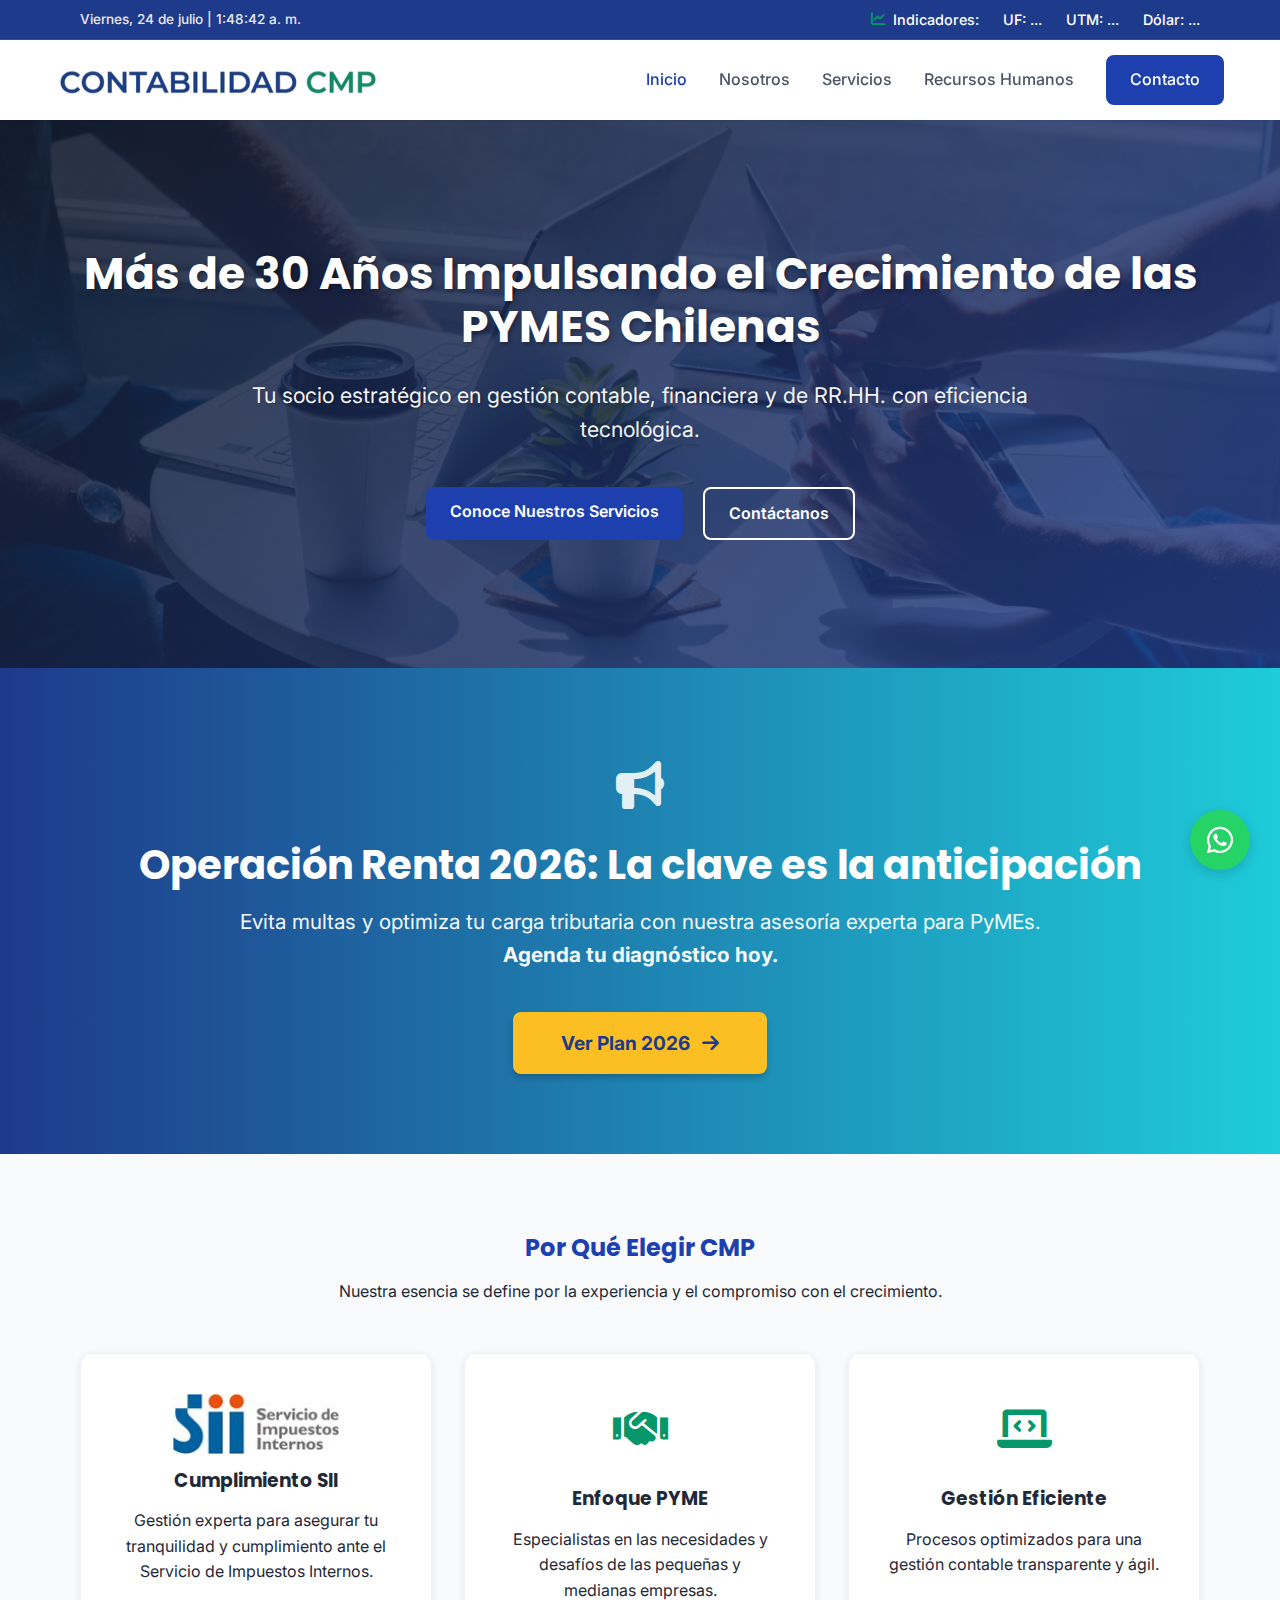
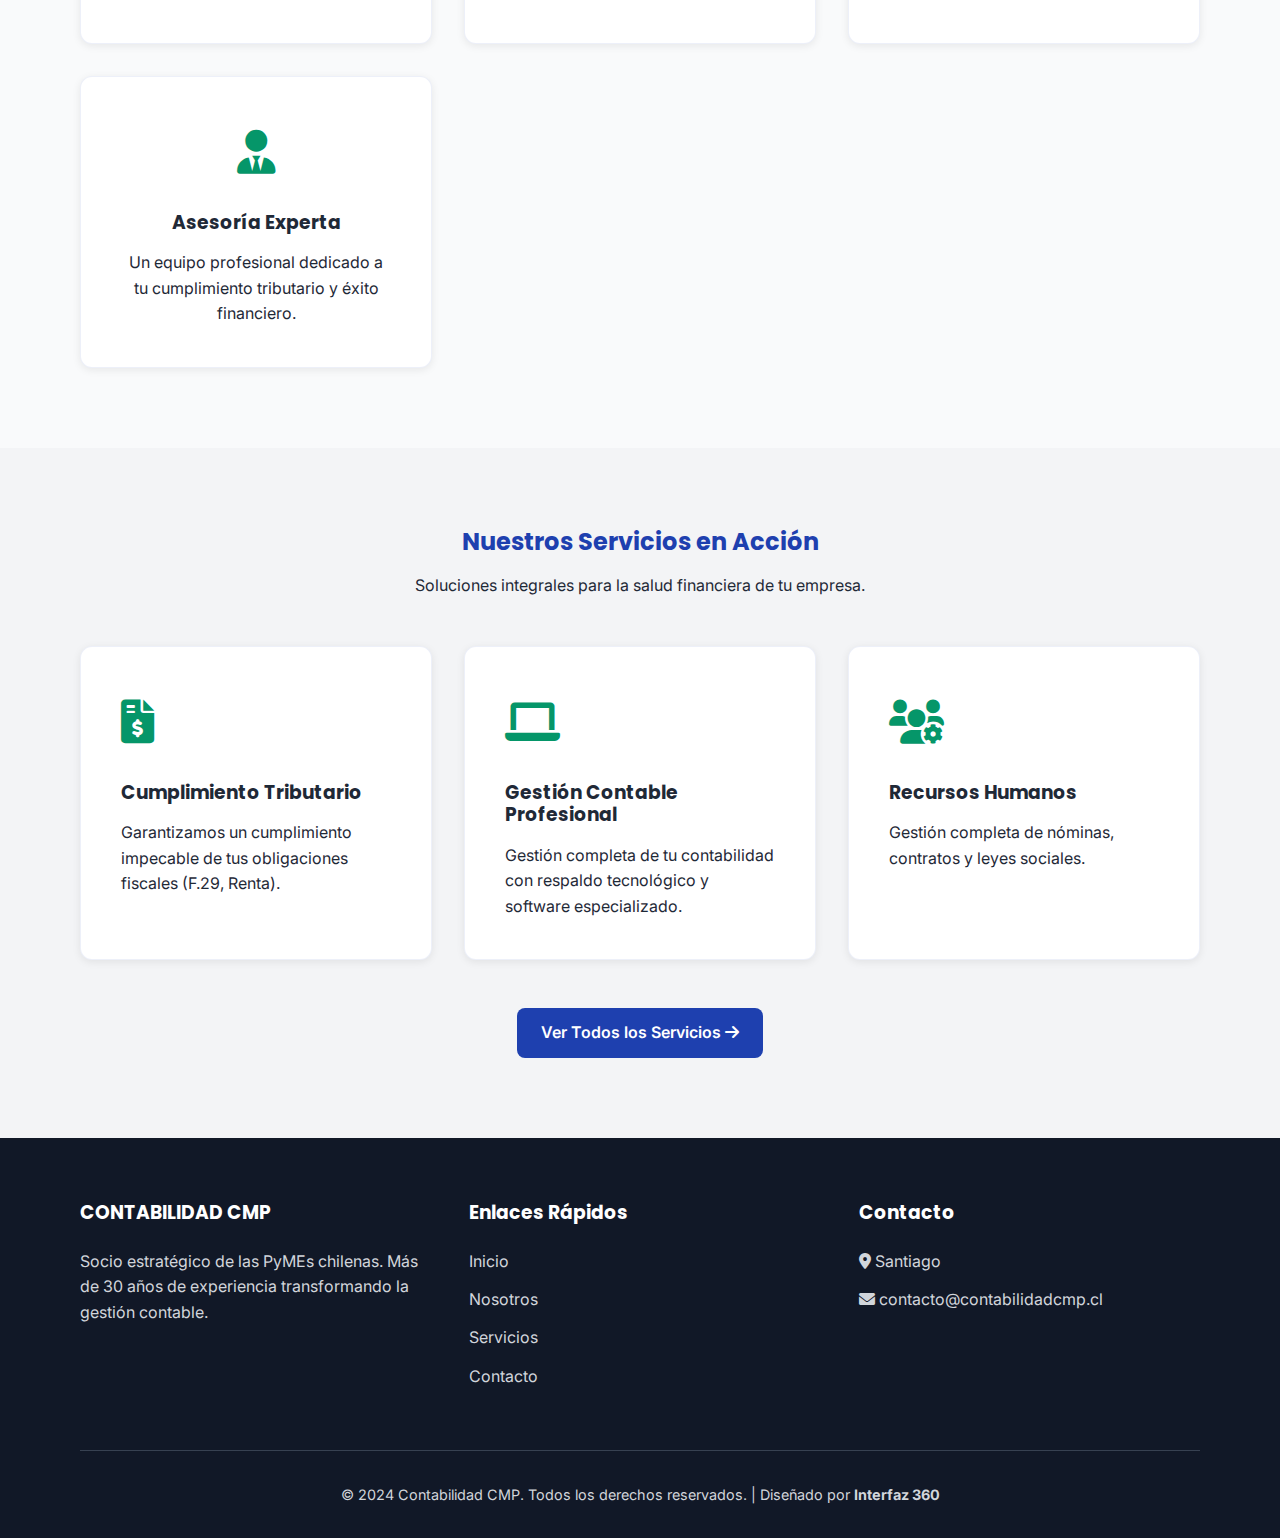
<file: index.html>
<!DOCTYPE html>
<html lang="es">

<head>
    <!-- Google Tag Manager -->
    <script>(function(w,d,s,l,i){w[l]=w[l]||[];w[l].push({'gtm.start':
    new Date().getTime(),event:'gtm.js'});var f=d.getElementsByTagName(s)[0],
    j=d.createElement(s),dl=l!='dataLayer'?'&l='+l:'';j.async=true;j.src=
    'https://www.googletagmanager.com/gtm.js?id='+i+dl;f.parentNode.insertBefore(j,f);
    })(window,document,'script','dataLayer','GTM-5D8WF63C');</script>
    <!-- End Google Tag Manager -->
    <meta charset="UTF-8">
    <meta name="viewport" content="width=device-width, initial-scale=1.0">
    <title>Contabilidad CMP | Socio Estratégico para PyMEs</title>
    <title>Contabilidad CMP | Soluciones Contables y RRHH para PyMEs en La Granja</title>
    <link rel="icon" type="image/png" href="assets/images/logo solo letras.png">
    <meta name="description" <meta name="description"
        content="Impulsa tu PyME con Contabilidad CMP. Más de 30 años de experiencia en gestión contable, tributaria y recursos humanos en Santiago. ¡Contáctanos!">
    <meta name="keywords"
        content="contabilidad pymes, contador la granja, gestión rrhh, contabilidad cmp, asesoría contable chile, santiago">
    <meta name="author" content="Contabilidad CMP">

    <!-- Open Graph / Facebook / WhatsApp -->
    <meta property="og:type" content="website">
    <meta property="og:url" content="https://www.contabilidadcmp.cl/">
    <meta property="og:title" content="Contabilidad CMP | Soluciones Contables para PyMEs">
    <meta property="og:description"
        content="Gestión contable profesional, cumplimiento tributario y RRHH para tu empresa. Más de 30 años de experiencia.">
    <meta property="og:image"
        content="https://raw.githubusercontent.com/salepayaso/Pagina-WEB-Proyecto-Contabilidad-PYMES/main/assets/images/logo%20solo%20letras.png">

    <!-- Fonts -->
    <link rel="preconnect" href="https://fonts.googleapis.com">
    <link rel="preconnect" href="https://fonts.gstatic.com" crossorigin>
    <link
        href="https://fonts.googleapis.com/css2?family=Inter:wght@300;400;500;600&family=Poppins:wght@500;600;700;800&display=swap"
        rel="stylesheet">

    <!-- Icons -->
    <link rel="stylesheet" href="https://cdnjs.cloudflare.com/ajax/libs/font-awesome/6.0.0/css/all.min.css">

    <!-- Styles -->
    <link rel="stylesheet" href="css/main.css">
    <link rel="stylesheet" href="css/responsive.css">
</head>

<body>
    <!-- Google Tag Manager (noscript) -->
    <noscript><iframe src="https://www.googletagmanager.com/ns.html?id=GTM-5D8WF63C"
    height="0" width="0" style="display:none;visibility:hidden"></iframe></noscript>
    <!-- End Google Tag Manager (noscript) -->

    <!-- Financial Indicators Bar -->
    <div id="indicadores-bar" class="indicadores-bar">
        <div class="container indicadores-content">
            <span id="current-date" style="margin-right: auto; font-size: 0.85rem; opacity: 0.9;"></span>
            <span><i class="fas fa-chart-line"></i> Indicadores:</span>
            <span id="ind-uf">UF: ...</span>
            <span id="ind-utm">UTM: ...</span>
            <span id="ind-dolar">Dólar: ...</span>
        </div>
    </div>

    <!-- Header -->
    <header class="main-header">
        <div class="container nav-container">
            <a href="index.html" class="logo">
                <img src="assets/images/logo solo letras.png" alt="Contabilidad CMP Logo">
            </a>
            <button class="nav-toggle" id="navToggle">
                <i class="fas fa-bars"></i>
            </button>

            <nav>
                <ul class="nav-links">
                    <li><a href="index.html" class="active">Inicio</a></li>
                    <li><a href="nosotros.html">Nosotros</a></li>
                    <li><a href="servicios.html">Servicios</a></li>
                    <li><a href="rrhh.html">Recursos Humanos</a></li>
                    <li><a href="contacto.html" class="btn btn-primary">Contacto</a></li>
                </ul>
            </nav>
        </div>
    </header>

    <!-- Hero Section -->
    <section class="hero">
        <div class="container">
            <h1>Más de 30 Años Impulsando el Crecimiento de las PYMES Chilenas</h1>
            <p>Tu socio estratégico en gestión contable, financiera y de RR.HH. con eficiencia tecnológica.</p>
            <div class="hero-btns">
                <a href="servicios.html" class="btn btn-primary">Conoce Nuestros Servicios</a>
                <a href="contacto.html" class="btn btn-outline"
                    style="border-color: white; color: white;">Contáctanos</a>
            </div>
        </div>
    </section>

    <!-- Operación Renta CTA -->
    <!-- Operación Renta CTA -->
    <section class="section"
        style="background: linear-gradient(to right, #1e3a8a, #1eccd9); padding: 5rem 0; color: white;">
        <div class="container text-center">
            <div style="font-size: 3rem; margin-bottom: 1rem; color: rgba(255,255,255,0.9);"><i
                    class="fas fa-bullhorn"></i></div>
            <h2 style="font-size: 2.5rem; margin-bottom: 1rem; color: white;">Operación Renta 2026: La clave es la
                anticipación</h2>
            <p style="font-size: 1.3rem; max-width: 800px; margin: 0 auto 2.5rem; opacity: 0.95;">
                Evita multas y optimiza tu carga tributaria con nuestra asesoría experta para PyMEs.
                <strong>Agenda tu diagnóstico hoy.</strong>
            </p>
            <a href="servicios.html#renta-2026" class="btn"
                style="background-color: #fbbf24; color: #1e3a8a; font-weight: 700; font-size: 1.2rem; padding: 1rem 3rem; border: none; box-shadow: 0 4px 6px rgba(0,0,0,0.2);">Ver
                Plan 2026 <i class="fas fa-arrow-right" style="margin-left: 0.5rem;"></i></a>
        </div>
    </section>

    <!-- Nuestra Esencia / Features -->
    <section class="section">
        <div class="container">
            <div class="text-center" style="margin-bottom: 3rem;">
                <h2 class="text-primary">Por Qué Elegir CMP</h2>
                <p>Nuestra esencia se define por la experiencia y el compromiso con el crecimiento.</p>
            </div>

            <div class="card-grid">
                <div class="card text-center">
                    <div class="card-icon" style="margin-bottom: 1rem;">
                        <img src="assets/images/logo sii.jpg" alt="Logo SII"
                            style="height: 60px; width: auto; margin: 0 auto; display: block;">
                    </div>
                    <h3>Cumplimiento SII</h3>
                    <p>Gestión experta para asegurar tu tranquilidad y cumplimiento ante el Servicio de Impuestos
                        Internos.</p>
                </div>
                <div class="card text-center">
                    <div class="card-icon"><i class="fas fa-handshake"></i></div>
                    <h3>Enfoque PYME</h3>
                    <p>Especialistas en las necesidades y desafíos de las pequeñas y medianas empresas.</p>
                </div>
                <div class="card text-center">
                    <div class="card-icon"><i class="fas fa-laptop-code"></i></div>
                    <h3>Gestión Eficiente</h3>
                    <p>Procesos optimizados para una gestión contable transparente y ágil.</p>
                </div>
                <div class="card text-center">
                    <div class="card-icon"><i class="fas fa-user-tie"></i></div>
                    <h3>Asesoría Experta</h3>
                    <p>Un equipo profesional dedicado a tu cumplimiento tributario y éxito financiero.</p>
                </div>
            </div>
        </div>
    </section>

    <!-- Servicios Preview -->
    <section class="section" style="background-color: var(--color-bg-light);">
        <div class="container">
            <div class="text-center" style="margin-bottom: 3rem;">
                <h2 class="text-primary">Nuestros Servicios en Acción</h2>
                <p>Soluciones integrales para la salud financiera de tu empresa.</p>
            </div>

            <div class="card-grid">
                <div class="card">
                    <div class="card-icon"><i class="fas fa-file-invoice-dollar"></i></div>
                    <h3>Cumplimiento Tributario</h3>
                    <p>Garantizamos un cumplimiento impecable de tus obligaciones fiscales (F.29, Renta).</p>
                </div>
                <div class="card">
                    <div class="card-icon"><i class="fas fa-laptop"></i></div>
                    <h3>Gestión Contable Profesional</h3>
                    <p>Gestión completa de tu contabilidad con respaldo tecnológico y software especializado.</p>
                </div>
                <div class="card">
                    <div class="card-icon"><i class="fas fa-users-cog"></i></div>
                    <h3>Recursos Humanos</h3>
                    <p>Gestión completa de nóminas, contratos y leyes sociales.</p>
                </div>
            </div>

            <div class="text-center" style="margin-top: 3rem;">
                <a href="servicios.html" class="btn btn-primary">Ver Todos los Servicios <i
                        class="fas fa-arrow-right"></i></a>
            </div>
        </div>
    </section>

    <!-- Footer -->
    <footer class="main-footer">
        <div class="container">
            <div class="footer-grid">
                <div class="footer-col">
                    <h3>CONTABILIDAD CMP</h3>
                    <p>Socio estratégico de las PyMEs chilenas. Más de 30 años de experiencia transformando la gestión
                        contable.</p>
                </div>

                <div class="footer-col">
                    <h3>Enlaces Rápidos</h3>
                    <ul class="footer-links">
                        <li><a href="index.html">Inicio</a></li>
                        <li><a href="nosotros.html">Nosotros</a></li>
                        <li><a href="servicios.html">Servicios</a></li>
                        <li><a href="contacto.html">Contacto</a></li>
                    </ul>
                </div>

                <div class="footer-col">
                    <h3>Contacto</h3>
                    <ul class="footer-links">
                        <li><i class="fas fa-map-marker-alt"></i> Santiago</li>

                        <li><i class="fas fa-envelope"></i> contacto@contabilidadcmp.cl</li>
                    </ul>
                </div>
            </div>

            <div class="footer-bottom">
                <p>&copy; 2024 Contabilidad CMP. Todos los derechos reservados. | Diseñado por <strong>Interfaz
                        360</strong></p>
            </div>
        </div>
    </footer>

    <script src="js/main.js"></script>
    <!-- WhatsApp Chat Widget -->
    <div class="whatsapp-widget">
        <!-- Chat Bubble (Hidden by default) -->
        <div class="whatsapp-chat-bubble" id="whatsappBubble">
            <div class="chat-header">
                <h4>Contabilidad CMP</h4>
                <button class="close-chat" id="closeChat">×</button>
            </div>
            <div class="chat-body">
                <div class="chat-message">
                    <p><strong>Hola</strong></p>
                    <p>¿En qué podemos ayudarte?</p>
                </div>
            </div>
            <div class="chat-footer">
                <a href="https://wa.me/56976004926?text=Hola,%20contacto%20desde%20su%20p%C3%A1gina%20web.%20Quisiera%20m%C3%A1s%20informaci%C3%B3n."
                    class="btn-open-chat" target="_blank">
                    <i class="fab fa-whatsapp"></i> Abrir chat
                </a>
            </div>
        </div>

        <!-- Float Button -->
        <button class="whatsapp-float" id="whatsappBtn">
            <i class="fab fa-whatsapp"></i>
        </button>
    </div>
</body>

</html>
</file>
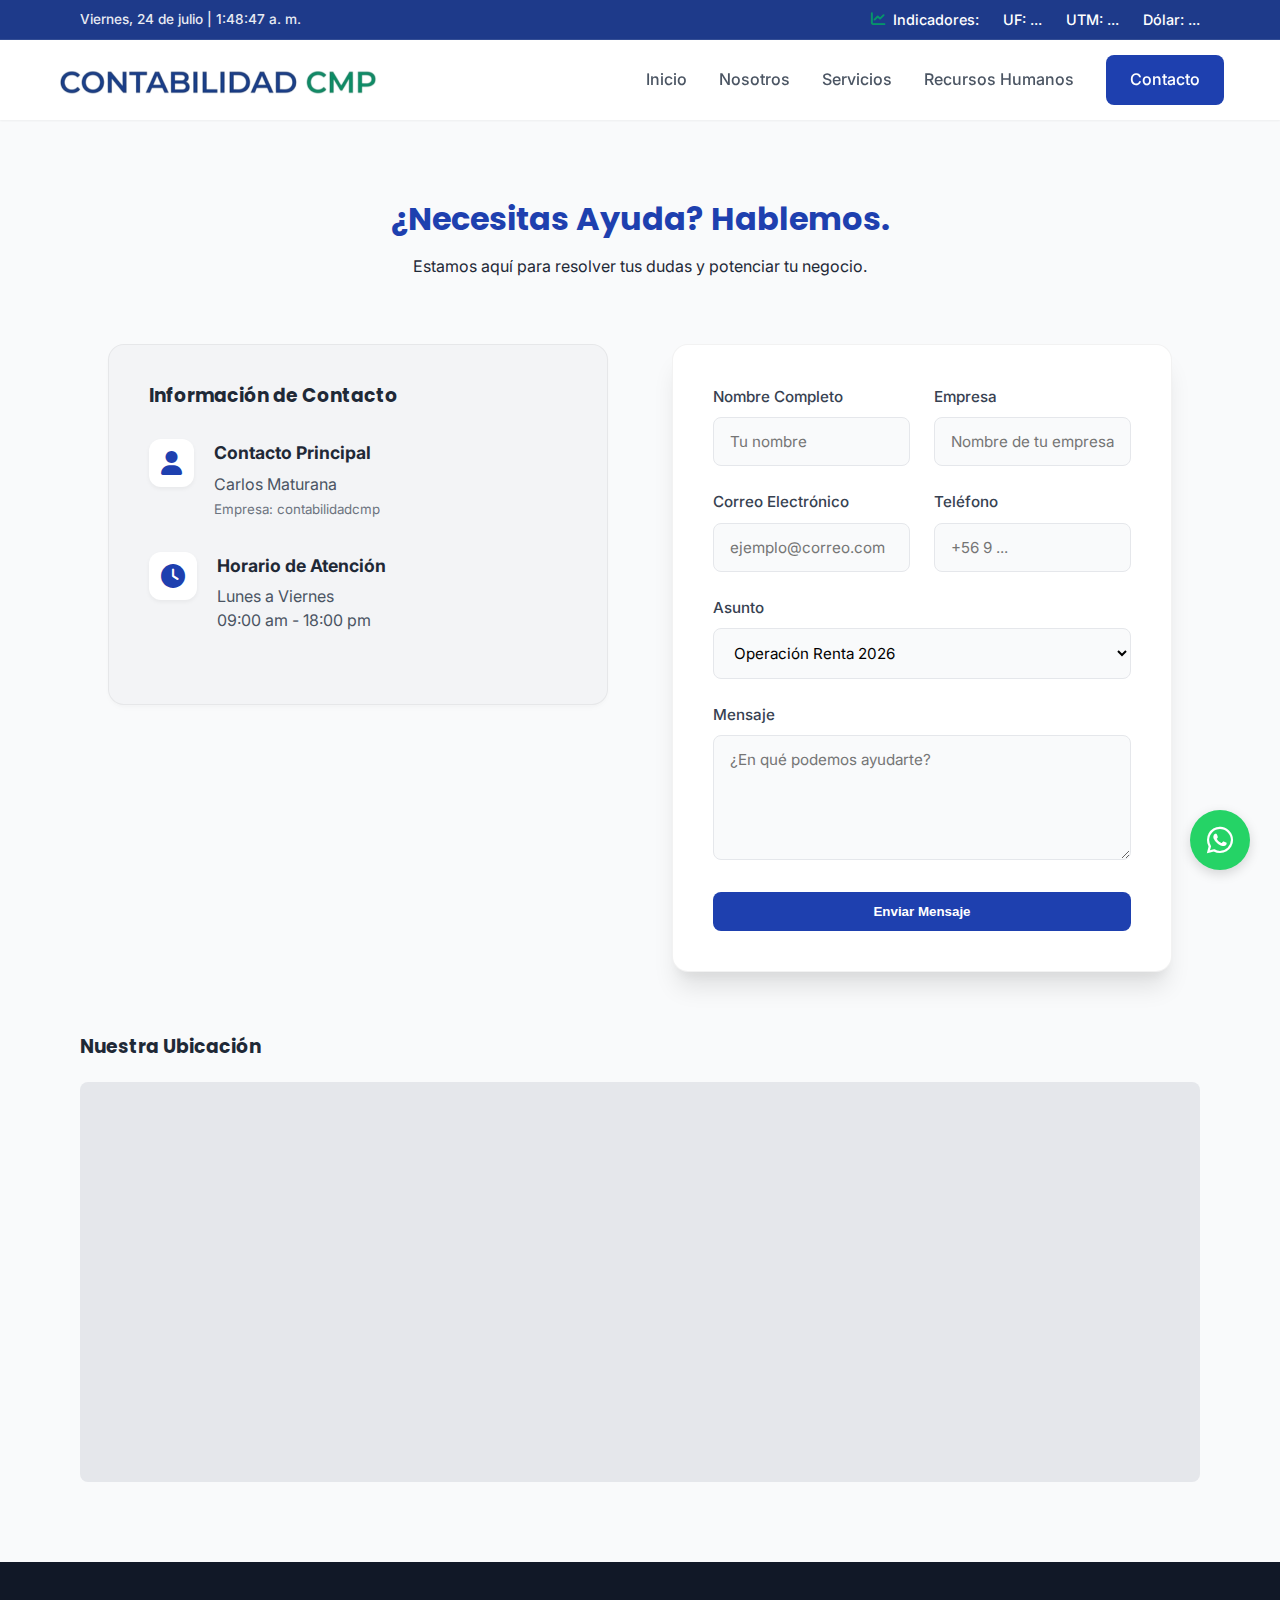
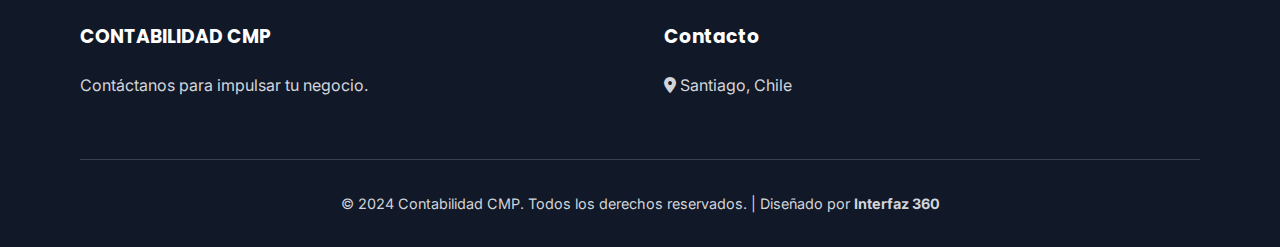
<file: contacto.html>
<!DOCTYPE html>
<html lang="es">

<head>
    <!-- Google Tag Manager -->
    <script>(function (w, d, s, l, i) {
            w[l] = w[l] || []; w[l].push({
                'gtm.start':
                    new Date().getTime(), event: 'gtm.js'
            }); var f = d.getElementsByTagName(s)[0],
                j = d.createElement(s), dl = l != 'dataLayer' ? '&l=' + l : ''; j.async = true; j.src =
                    'https://www.googletagmanager.com/gtm.js?id=' + i + dl; f.parentNode.insertBefore(j, f);
        })(window, document, 'script', 'dataLayer', 'GTM-5D8WF63C');</script>
    <!-- End Google Tag Manager -->
    <meta charset="UTF-8">
    <meta name="viewport" content="width=device-width, initial-scale=1.0">
    <title>Contacto | Contabilidad CMP - Asesoría Contable en La Granja</title>
    <link rel="icon" type="image/png" href="assets/images/logo solo letras.png">
    <meta name="description" content="¿Buscas contador? Contáctanos hoy. Resolvemos tus dudas contables y de RRHH.">
    <meta name="keywords" content="contacto contador, teléfono contabilidad cmp, dirección contabilidad cmp">

    <!-- Open Graph -->
    <meta property="og:type" content="website">
    <meta property="og:url" content="https://www.contabilidadcmp.cl/contacto.html">
    <meta property="og:title" content="Contáctanos | Contabilidad CMP">
    <meta property="og:description"
        content="Estamos listos para potenciar tu negocio. Hablemos sobre contabilidad y finanzas.">
    <meta property="og:image"
        content="https://raw.githubusercontent.com/salepayaso/Pagina-WEB-Proyecto-Contabilidad-PYMES/main/assets/images/logo%20solo%20letras.png">

    <link
        href="https://fonts.googleapis.com/css2?family=Inter:wght@300;400;500;600&family=Poppins:wght@500;600;700;800&display=swap"
        rel="stylesheet">
    <link rel="stylesheet" href="https://cdnjs.cloudflare.com/ajax/libs/font-awesome/6.0.0/css/all.min.css">
    <link rel="stylesheet" href="css/main.css">
    <link rel="stylesheet" href="css/responsive.css">
</head>

<body>
    <!-- Google Tag Manager (noscript) -->
    <noscript><iframe src="https://www.googletagmanager.com/ns.html?id=GTM-5D8WF63C" height="0" width="0"
            style="display:none;visibility:hidden"></iframe></noscript>
    <!-- End Google Tag Manager (noscript) -->

    <!-- Financial Indicators Bar -->
    <div id="indicadores-bar" class="indicadores-bar">
        <div class="container indicadores-content">
            <span id="current-date" style="margin-right: auto; font-size: 0.85rem; opacity: 0.9;"></span>
            <span><i class="fas fa-chart-line"></i> Indicadores:</span>
            <span id="ind-uf">UF: ...</span>
            <span id="ind-utm">UTM: ...</span>
            <span id="ind-dolar">Dólar: ...</span>
        </div>
    </div>

    <header class="main-header">
        <div class="container nav-container">
            <a href="index.html" class="logo">
                <img src="assets/images/logo solo letras.png" alt="Contabilidad CMP Logo">
            </a>
            <button class="nav-toggle" id="navToggle">
                <i class="fas fa-bars"></i>
            </button>
            <nav>
                <ul class="nav-links">
                    <li><a href="index.html">Inicio</a></li>
                    <li><a href="nosotros.html">Nosotros</a></li>
                    <li><a href="servicios.html">Servicios</a></li>
                    <li><a href="rrhh.html">Recursos Humanos</a></li>
                    <li><a href="contacto.html" class="active btn btn-primary">Contacto</a></li>
                </ul>
            </nav>
        </div>
    </header>

    <section class="section">
        <div class="container">
            <div class="text-center" style="margin-bottom: 4rem;">
                <h1 class="text-primary">¿Necesitas Ayuda? Hablemos.</h1>
                <p>Estamos aquí para resolver tus dudas y potenciar tu negocio.</p>
            </div>

            <!-- Flex Container for Desktop -->
            <div style="display: flex; flex-wrap: wrap; gap: 4rem; justify-content: center;">
                <!-- Contact Info Column -->
                <div class="contact-info-card">
                    <h3 style="margin-bottom: 2rem;">Información de Contacto</h3>

                    <div class="contact-item">
                        <i class="fas fa-user"></i>
                        <div>
                            <strong>Contacto Principal</strong>
                            <p>Carlos Maturana<br><small>Empresa: contabilidadcmp</small></p>
                        </div>
                    </div>

                    <div class="contact-item">
                        <i class="fas fa-clock"></i>
                        <div>
                            <strong>Horario de Atención</strong>
                            <p>Lunes a Viernes<br>09:00 am - 18:00 pm</p>
                        </div>
                    </div>
                </div>

                <!-- Contact Form -->
                <div class="contact-form-card">
                    <!-- Feedback Message Container -->
                    <div id="form-feedback" class="form-feedback" style="display: none;">
                        <i class="fas fa-check-circle"></i>
                        <h3>¡Mensaje Enviado!</h3>
                        <p>Gracias por contactarnos. Te responderemos a la brevedad.</p>
                        <button id="btn-new-message" class="btn btn-outline">Enviar otro mensaje</button>
                    </div>

                    <!-- FORMSPREE INTEGRATION -->
                    <form id="contactForm" action="https://formspree.io/f/mzddpkgz" method="POST">
                        <div class="form-grid">
                            <div>
                                <label>Nombre Completo</label>
                                <input type="text" name="nombre" placeholder="Tu nombre" required>
                            </div>
                            <div>
                                <label>Empresa</label>
                                <input type="text" name="empresa" placeholder="Nombre de tu empresa">
                            </div>
                        </div>

                        <div class="form-grid">
                            <div>
                                <label>Correo Electrónico</label>
                                <input type="email" name="email" placeholder="ejemplo@correo.com" required>
                            </div>
                            <div>
                                <label>Teléfono</label>
                                <input type="tel" name="telefono" placeholder="+56 9 ...">
                            </div>
                        </div>

                        <div>
                            <label>Asunto</label>
                            <select name="asunto">
                                <option>Operación Renta 2026</option>
                                <option>Servicios de Contabilidad General</option>
                                <option>Recursos Humanos</option>
                                <option>Otros</option>
                            </select>
                        </div>

                        <div>
                            <label>Mensaje</label>
                            <textarea name="mensaje" rows="5" placeholder="¿En qué podemos ayudarte?"
                                required></textarea>
                        </div>

                        <button type="submit" class="btn btn-primary" style="width: 100%;">Enviar Mensaje</button>
                    </form>
                </div>
            </div>

            <!-- Map -->
            <div style="margin-top: 4rem;">
                <h3 style="margin-bottom: 1.5rem;">Nuestra Ubicación</h3>
                <div
                    style="width: 100%; height: 400px; background-color: #e5e7eb; border-radius: 8px; overflow: hidden;">
                    <iframe
                        src="https://www.google.com/maps/embed?pb=!1m18!1m12!1m3!1d106509.38716298538!2d-70.76991444634283!3d-33.47278791550993!2m3!1f0!2f0!3f0!3m2!1i1024!2i768!4f13.1!3m3!1m2!1s0x9662c5410425af2f%3A0x8475d53c400f0931!2sSantiago%2C%20Regi%C3%B3n%20Metropolitana!5e0!3m2!1ses!2scl!4v1709669000000!5m2!1ses!2scl"
                        width="100%" height="100%" style="border:0;" allowfullscreen="" loading="lazy"></iframe>
                </div>
            </div>
        </div>
    </section>

    <footer class="main-footer">
        <div class="container">
            <div class="footer-grid">
                <div class="footer-col">
                    <h3>CONTABILIDAD CMP</h3>
                    <p>Contáctanos para impulsar tu negocio.</p>
                </div>
                <div class="footer-col">
                    <h3>Contacto</h3>
                    <ul class="footer-links">
                        <li><i class="fas fa-map-marker-alt"></i> Santiago, Chile</li>

                    </ul>
                </div>
            </div>
            <div class="footer-bottom">
                <p>&copy; 2024 Contabilidad CMP. Todos los derechos reservados. | Diseñado por <strong>Interfaz
                        360</strong></p>
            </div>
        </div>
    </footer>

    <script src="js/main.js"></script>
    <!-- WhatsApp Chat Widget -->
    <div class="whatsapp-widget">
        <div class="whatsapp-chat-bubble" id="whatsappBubble">
            <div class="chat-header">
                <h4>Contabilidad CMP</h4>
                <button class="close-chat" id="closeChat">×</button>
            </div>
            <div class="chat-body">
                <div class="chat-message">
                    <p><strong>Hola</strong></p>
                    <p>¿En qué podemos ayudarte?</p>
                </div>
            </div>
            <div class="chat-footer">
                <a href="https://wa.me/56976004926?text=Hola,%20contacto%20desde%20su%20p%C3%A1gina%20web.%20Quisiera%20m%C3%A1s%20informaci%C3%B3n."
                    class="btn-open-chat" target="_blank">
                    <i class="fab fa-whatsapp"></i> Abrir chat
                </a>
            </div>
        </div>
        <button class="whatsapp-float" id="whatsappBtn">
            <i class="fab fa-whatsapp"></i>
        </button>
    </div>
</body>

</html>
</file>
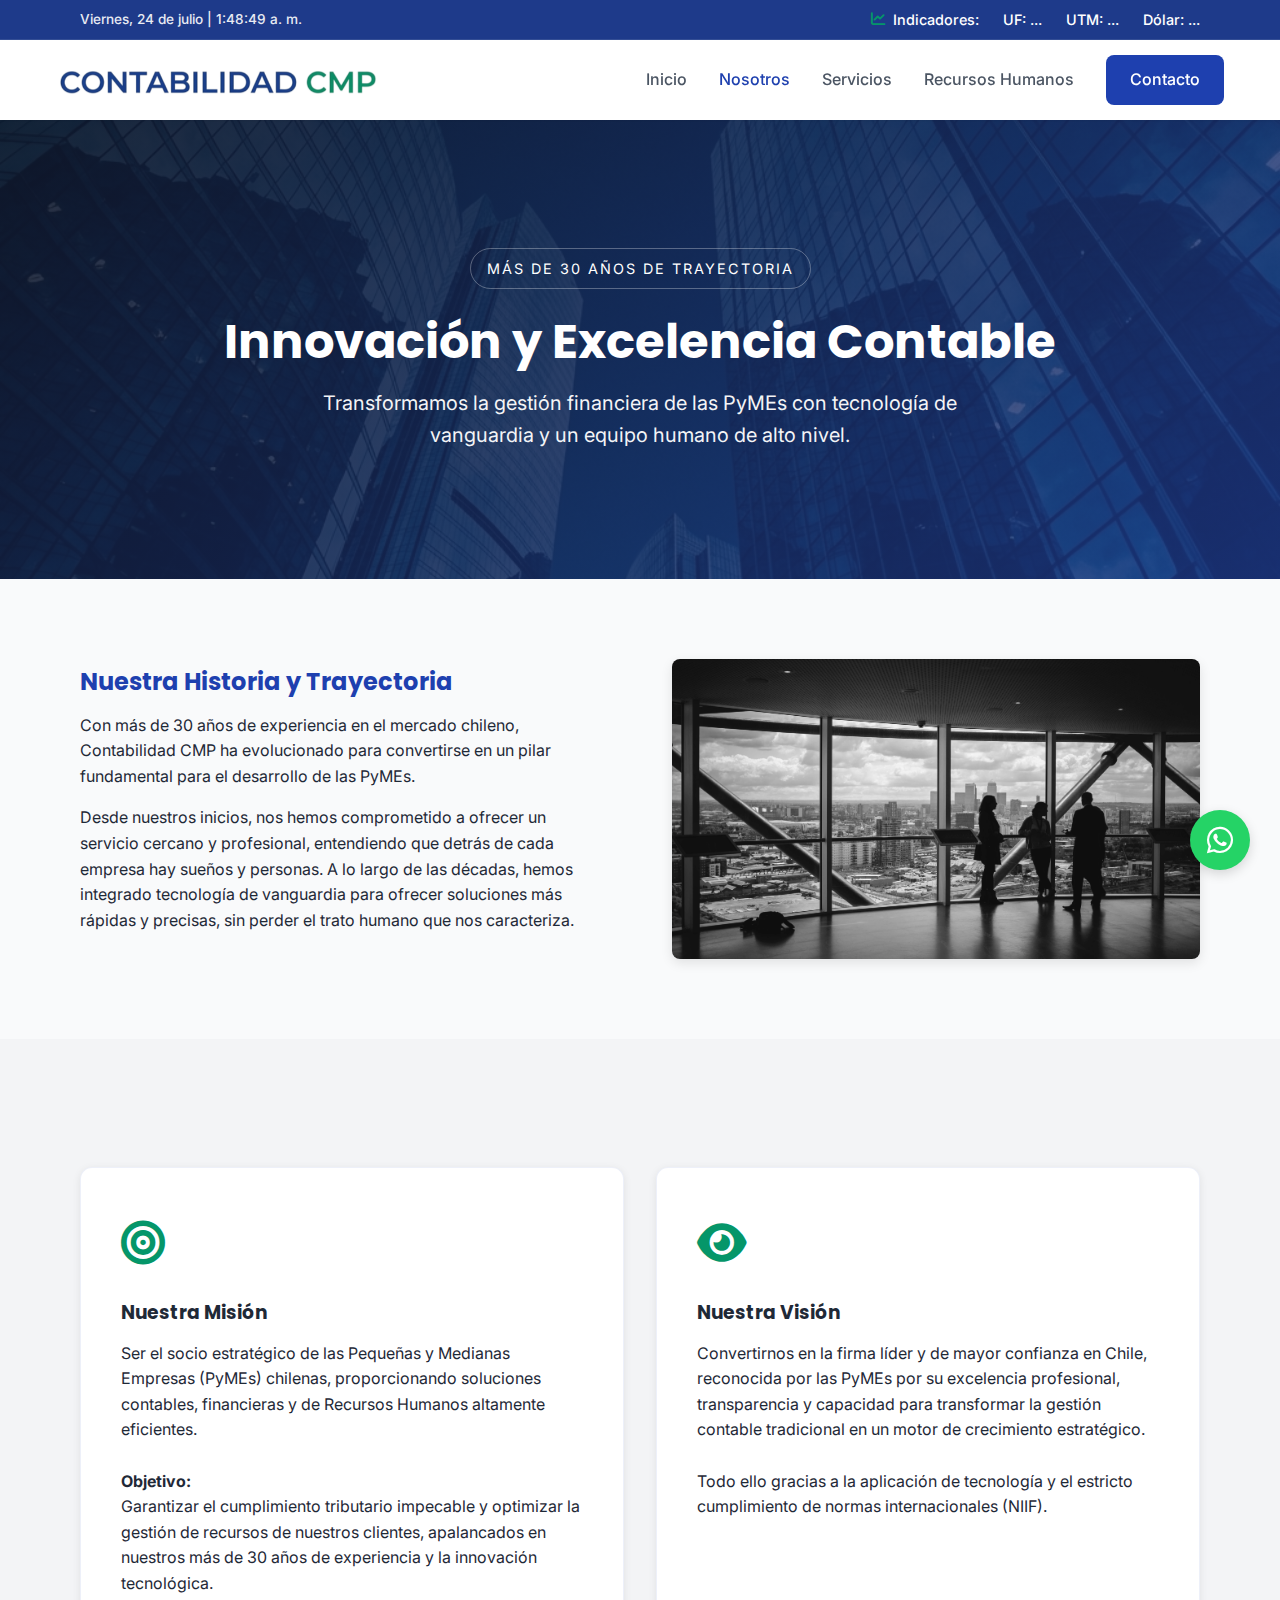
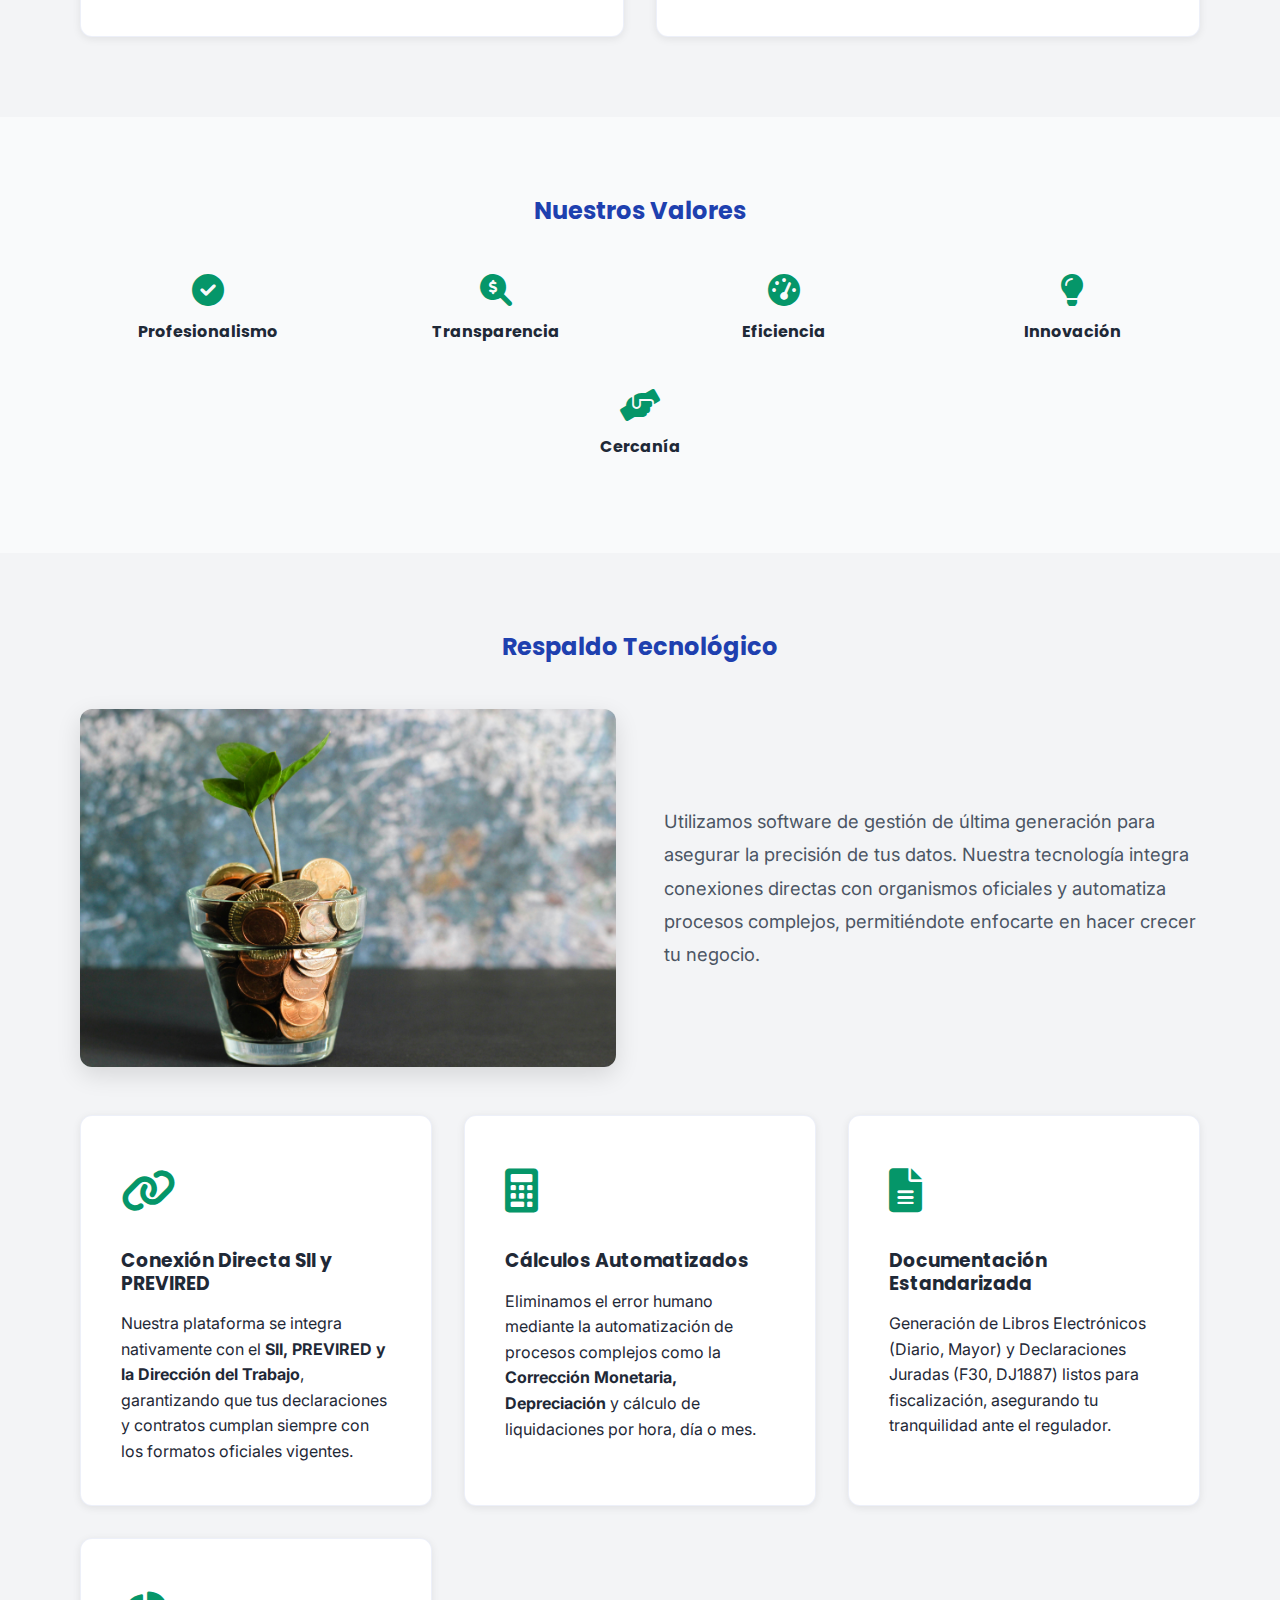
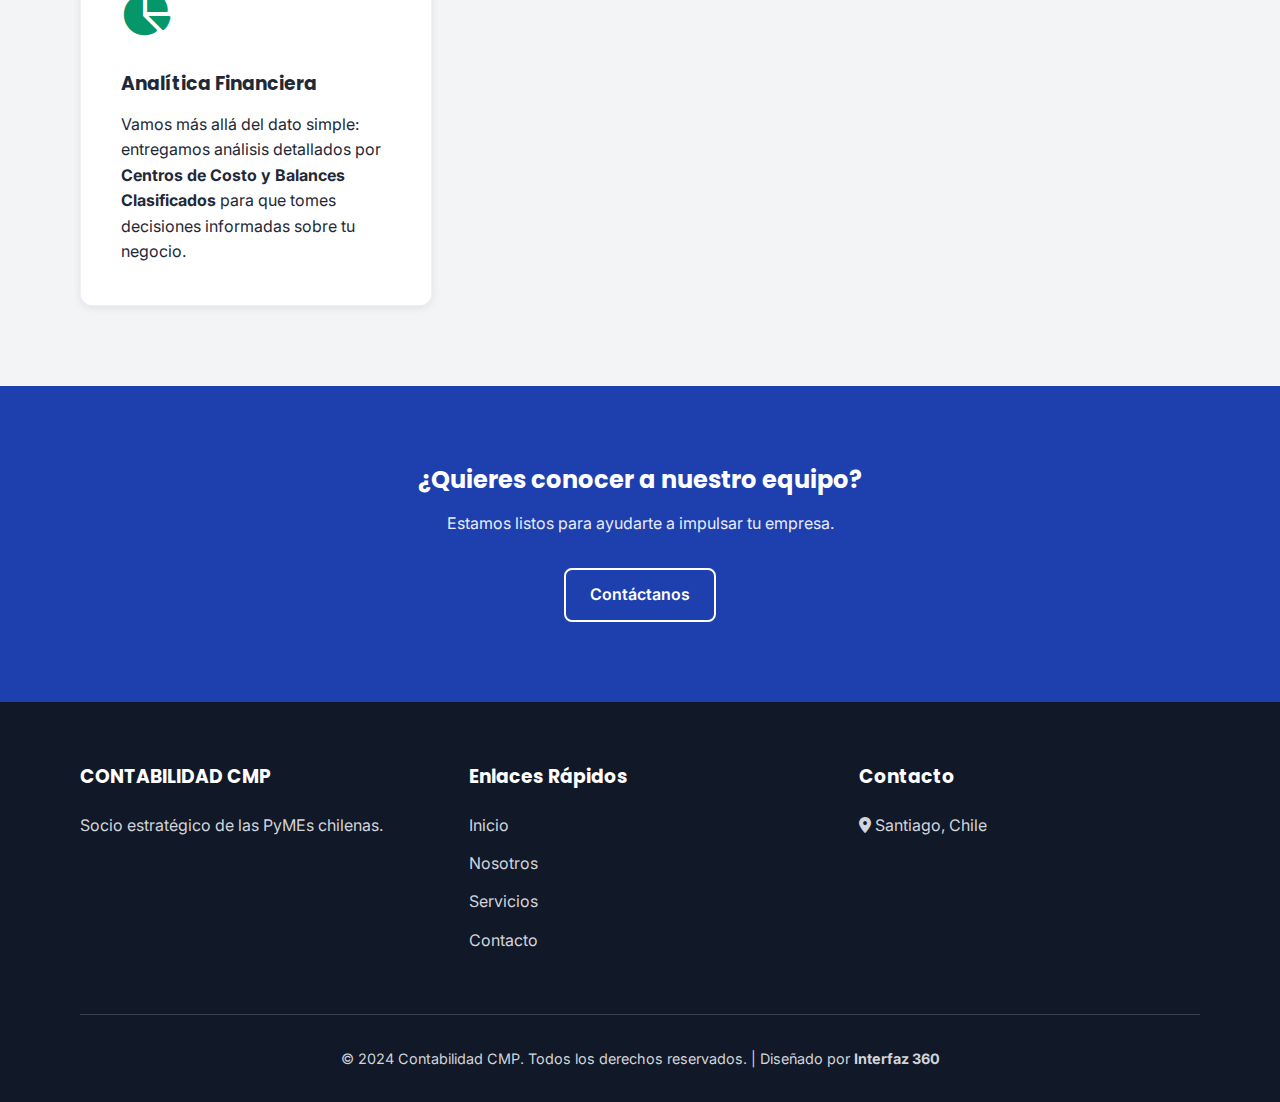
<file: nosotros.html>
<!DOCTYPE html>
<html lang="es">

<head>
    <!-- Google Tag Manager -->
    <script>(function (w, d, s, l, i) {
            w[l] = w[l] || []; w[l].push({
                'gtm.start':
                    new Date().getTime(), event: 'gtm.js'
            }); var f = d.getElementsByTagName(s)[0],
                j = d.createElement(s), dl = l != 'dataLayer' ? '&l=' + l : ''; j.async = true; j.src =
                    'https://www.googletagmanager.com/gtm.js?id=' + i + dl; f.parentNode.insertBefore(j, f);
        })(window, document, 'script', 'dataLayer', 'GTM-5D8WF63C');</script>
    <!-- End Google Tag Manager -->
    <meta charset="UTF-8">
    <meta name="viewport" content="width=device-width, initial-scale=1.0">
    <title>Sobre Nosotros | Contabilidad CMP - 30 Años de Experiencia</title>
    <link rel="icon" type="image/png" href="assets/images/logo solo letras.png">
    <meta name="description"
        content="Conoce la historia de Contabilidad CMP. Expertos en apoyar el crecimiento de las PyMEs chilenas con un servicio cercano y profesional en La Granja.">
    <meta name="keywords"
        content="historia contabilidad cmp, contadores expertos, equipo contable, experiencia pymes, contadores la granja">

    <!-- Open Graph -->
    <meta property="og:type" content="website">
    <meta property="og:url" content="https://www.contabilidadcmp.cl/nosotros.html">
    <meta property="og:title" content="Sobre Nosotros | Contabilidad CMP">
    <meta property="og:description"
        content="Más de 30 años impulsando el crecimiento de las PyMEs chilenas con tecnología y experiencia.">
    <meta property="og:image"
        content="https://raw.githubusercontent.com/salepayaso/Pagina-WEB-Proyecto-Contabilidad-PYMES/main/assets/images/logo%20solo%20letras.png">

    <!-- Fonts -->
    <link
        href="https://fonts.googleapis.com/css2?family=Inter:wght@300;400;500;600&family=Poppins:wght@500;600;700;800&display=swap"
        rel="stylesheet">
    <!-- Icons -->
    <link rel="stylesheet" href="https://cdnjs.cloudflare.com/ajax/libs/font-awesome/6.0.0/css/all.min.css">
    <!-- Styles -->
    <link rel="stylesheet" href="css/main.css">
    <link rel="stylesheet" href="css/responsive.css">
</head>

<body>
    <!-- Google Tag Manager (noscript) -->
    <noscript><iframe src="https://www.googletagmanager.com/ns.html?id=GTM-5D8WF63C" height="0" width="0"
            style="display:none;visibility:hidden"></iframe></noscript>
    <!-- End Google Tag Manager (noscript) -->

    <!-- Financial Indicators Bar -->
    <div id="indicadores-bar" class="indicadores-bar">
        <div class="container indicadores-content">
            <span id="current-date" style="margin-right: auto; font-size: 0.85rem; opacity: 0.9;"></span>
            <span><i class="fas fa-chart-line"></i> Indicadores:</span>
            <span id="ind-uf">UF: ...</span>
            <span id="ind-utm">UTM: ...</span>
            <span id="ind-dolar">Dólar: ...</span>
        </div>
    </div>

    <!-- Header -->
    <header class="main-header">
        <div class="container nav-container">
            <a href="index.html" class="logo">
                <img src="assets/images/logo solo letras.png" alt="Contabilidad CMP Logo">
            </a>
            <button class="nav-toggle" id="navToggle">
                <i class="fas fa-bars"></i>
            </button>
            <nav>
                <ul class="nav-links">
                    <li><a href="index.html">Inicio</a></li>
                    <li><a href="nosotros.html" class="active">Nosotros</a></li>
                    <li><a href="servicios.html">Servicios</a></li>
                    <li><a href="rrhh.html">Recursos Humanos</a></li>
                    <li><a href="contacto.html" class="btn btn-primary">Contacto</a></li>
                </ul>
            </nav>
        </div>
    </header>

    <!-- Page Header (Vanguard Design) -->
    <!-- Page Header (Vanguard Design) -->
    <section class="section"
        style="position: relative; background: linear-gradient(135deg, rgba(15, 23, 42, 0.9) 0%, rgba(30, 58, 138, 0.8) 100%), url('assets/images/header-nosotros-v2.png') center/cover no-repeat; color: white; padding: 8rem 0; width: 100vw; position: relative; left: 50%; right: 50%; margin-left: -50vw; margin-right: -50vw;">
        <div class="container text-center">
            <span
                style="display: inline-block; padding: 0.5rem 1rem; border: 1px solid rgba(255,255,255,0.3); border-radius: 50px; margin-bottom: 1.5rem; font-size: 0.9rem; letter-spacing: 2px; text-transform: uppercase;">Más
                de 30 Años de Trayectoria</span>
            <h1 style="font-size: 3rem; margin-bottom: 1rem; font-weight: 700;">Innovación y Excelencia Contable</h1>
            <p style="max-width: 700px; margin: 0 auto; opacity: 0.95; font-size: 1.25rem;">Transformamos la gestión
                financiera de las PyMEs con tecnología de vanguardia y un equipo humano de alto nivel.</p>
        </div>
    </section>

    <!-- Historia -->
    <section class="section">
        <div class="container">
            <div class="nosotros-flex-section" style="display: flex; gap: 4rem; align-items: center; flex-wrap: wrap;">
                <div style="flex: 1; min-width: 300px;">
                    <h2 class="text-primary">Nuestra Historia y Trayectoria</h2>
                    <p style="margin-bottom: 1rem;">Con más de 30 años de experiencia en el mercado chileno,
                        Contabilidad CMP ha evolucionado para convertirse en un pilar fundamental para el desarrollo de
                        las PyMEs.</p>
                    <p style="margin-bottom: 1rem;">Desde nuestros inicios, nos hemos comprometido a ofrecer un servicio
                        cercano y profesional, entendiendo que detrás de cada empresa hay sueños y personas. A lo largo
                        de las décadas, hemos integrado tecnología de vanguardia para ofrecer soluciones más rápidas y
                        precisas, sin perder el trato humano que nos caracteriza.</p>
                </div>
                <!-- Business City Image -->
                <div style="flex: 1; min-width: 300px;">
                    <img src="assets/images/charles-forerunner-3fPXt37X6UQ-unsplash (1).jpg" alt="Negocios y Ciudad"
                        style="width: 100%; height: 300px; object-fit: cover; border-radius: 8px; box-shadow: 0 4px 12px rgba(0,0,0,0.1);">
                </div>
            </div>
        </div>
    </section>

    <!-- Misión y Visión -->
    <section class="section" style="background-color: var(--color-bg-light);">
        <div class="container">
            <div class="card-grid">
                <!-- Misión -->
                <div class="card">
                    <div class="card-icon"><i class="fas fa-bullseye"></i></div>
                    <h3>Nuestra Misión</h3>
                    <p>Ser el socio estratégico de las Pequeñas y Medianas Empresas (PyMEs) chilenas, proporcionando
                        soluciones contables, financieras y de Recursos Humanos altamente eficientes.</p>
                    <br>
                    <strong>Objetivo:</strong>
                    <p>Garantizar el cumplimiento tributario impecable y optimizar la gestión de recursos de nuestros
                        clientes, apalancados en nuestros más de 30 años de experiencia y la innovación tecnológica.</p>
                </div>

                <!-- Visión -->
                <div class="card">
                    <div class="card-icon"><i class="fas fa-eye"></i></div>
                    <h3>Nuestra Visión</h3>
                    <p>Convertirnos en la firma líder y de mayor confianza en Chile, reconocida por las PyMEs por su
                        excelencia profesional, transparencia y capacidad para transformar la gestión contable
                        tradicional en un motor de crecimiento estratégico.</p>
                    <br>
                    <p>Todo ello gracias a la aplicación de tecnología y el estricto cumplimiento de normas
                        internacionales (NIIF).</p>
                </div>
            </div>
        </div>
    </section>

    <!-- Valores -->
    <section class="section">
        <div class="container text-center">
            <h2 class="text-primary" style="margin-bottom: 3rem;">Nuestros Valores</h2>
            <div style="display: flex; justify-content: center; gap: 2rem; flex-wrap: wrap;">
                <div style="flex: 1; min-width: 200px; max-width: 300px;">
                    <i class="fas fa-check-circle"
                        style="font-size: 2rem; color: var(--color-accent); margin-bottom: 1rem;"></i>
                    <h4>Profesionalismo</h4>
                </div>
                <div style="flex: 1; min-width: 200px; max-width: 300px;">
                    <i class="fas fa-search-dollar"
                        style="font-size: 2rem; color: var(--color-accent); margin-bottom: 1rem;"></i>
                    <h4>Transparencia</h4>
                </div>
                <div style="flex: 1; min-width: 200px; max-width: 300px;">
                    <i class="fas fa-tachometer-alt"
                        style="font-size: 2rem; color: var(--color-accent); margin-bottom: 1rem;"></i>
                    <h4>Eficiencia</h4>
                </div>
                <div style="flex: 1; min-width: 200px; max-width: 300px;">
                    <i class="fas fa-lightbulb"
                        style="font-size: 2rem; color: var(--color-accent); margin-bottom: 1rem;"></i>
                    <h4>Innovación</h4>
                </div>
                <div style="flex: 1; min-width: 200px; max-width: 300px;">
                    <i class="fas fa-hands-helping"
                        style="font-size: 2rem; color: var(--color-accent); margin-bottom: 1rem;"></i>
                    <h4>Cercanía</h4>
                </div>
            </div>
        </div>
    </section>

    <!-- Tecnología y Respaldo -->
    <section class="section" style="background-color: var(--color-bg-light);">
        <div class="container">
            <h2 class="text-center text-primary" style="margin-bottom: 3rem;">Respaldo Tecnológico</h2>

            <!-- Two Column Layout: Image + Content -->
            <div
                style="display: grid; grid-template-columns: 1fr 1fr; gap: 3rem; align-items: center; margin-bottom: 3rem;">
                <div>
                    <img src="assets/images/Finanzas moneda con planta.jpg" alt="Crecimiento Financiero"
                        style="width: 100%; border-radius: 12px; box-shadow: 0 8px 24px rgba(0,0,0,0.12);">
                </div>
                <div>
                    <p style="font-size: 1.15rem; line-height: 1.8; color: var(--color-text-light);">
                        Utilizamos software de gestión de última generación para asegurar la precisión de tus datos.
                        Nuestra tecnología integra conexiones directas con organismos oficiales y automatiza procesos
                        complejos, permitiéndote enfocarte en hacer crecer tu negocio.
                    </p>
                </div>
            </div>

            <div class="card-grid">
                <div class="card">
                    <div class="card-icon"><i class="fas fa-link"></i></div>
                    <h3>Conexión Directa SII y PREVIRED</h3>
                    <p>Nuestra plataforma se integra nativamente con el <strong>SII, PREVIRED y la Dirección del
                            Trabajo</strong>, garantizando que tus declaraciones y contratos cumplan siempre con los
                        formatos oficiales vigentes.</p>
                </div>

                <div class="card">
                    <div class="card-icon"><i class="fas fa-calculator"></i></div>
                    <h3>Cálculos Automatizados</h3>
                    <p>Eliminamos el error humano mediante la automatización de procesos complejos como la
                        <strong>Corrección Monetaria, Depreciación</strong> y cálculo de liquidaciones por hora, día o
                        mes.
                    </p>
                </div>

                <div class="card">
                    <div class="card-icon"><i class="fas fa-file-alt"></i></div>
                    <h3>Documentación Estandarizada</h3>
                    <p>Generación de Libros Electrónicos (Diario, Mayor) y Declaraciones Juradas (F30, DJ1887) listos
                        para fiscalización, asegurando tu tranquilidad ante el regulador.</p>
                </div>

                <div class="card">
                    <div class="card-icon"><i class="fas fa-chart-pie"></i></div>
                    <h3>Analítica Financiera</h3>
                    <p>Vamos más allá del dato simple: entregamos análisis detallados por <strong>Centros de Costo y
                            Balances Clasificados</strong> para que tomes decisiones informadas sobre tu negocio.</p>
                </div>

            </div>
        </div>
    </section>

    <!-- CTA -->
    <section class="section bg-primary text-center" style="background-color: var(--color-primary); color: white;">
        <div class="container">
            <h2>¿Quieres conocer a nuestro equipo?</h2>
            <p style="margin-bottom: 2rem; opacity: 0.9;">Estamos listos para ayudarte a impulsar tu empresa.</p>
            <a href="contacto.html" class="btn btn-outline" style="border-color: white; color: white;">Contáctanos</a>
        </div>
    </section>

    <!-- Footer -->
    <footer class="main-footer">
        <div class="container">
            <div class="footer-grid">
                <div class="footer-col">
                    <h3>CONTABILIDAD CMP</h3>
                    <p>Socio estratégico de las PyMEs chilenas.</p>
                </div>
                <div class="footer-col">
                    <h3>Enlaces Rápidos</h3>
                    <ul class="footer-links">
                        <li><a href="index.html">Inicio</a></li>
                        <li><a href="nosotros.html">Nosotros</a></li>
                        <li><a href="servicios.html">Servicios</a></li>
                        <li><a href="contacto.html">Contacto</a></li>
                    </ul>
                </div>
                <div class="footer-col">
                    <h3>Contacto</h3>
                    <ul class="footer-links">
                        <li><i class="fas fa-map-marker-alt"></i> Santiago, Chile</li>

                    </ul>
                </div>
            </div>
            <div class="footer-bottom">
                <p>&copy; 2024 Contabilidad CMP. Todos los derechos reservados. | Diseñado por <strong>Interfaz
                        360</strong></p>
            </div>
        </div>
    </footer>

    <script src="js/main.js"></script>
    <!-- WhatsApp Chat Widget -->
    <div class="whatsapp-widget">
        <div class="whatsapp-chat-bubble" id="whatsappBubble">
            <div class="chat-header">
                <h4>Contabilidad CMP</h4>
                <button class="close-chat" id="closeChat">×</button>
            </div>
            <div class="chat-body">
                <div class="chat-message">
                    <p><strong>Hola</strong></p>
                    <p>¿En qué podemos ayudarte?</p>
                </div>
            </div>
            <div class="chat-footer">
                <a href="https://wa.me/56976004926?text=Hola,%20contacto%20desde%20su%20p%C3%A1gina%20web.%20Quisiera%20m%C3%A1s%20informaci%C3%B3n."
                    class="btn-open-chat" target="_blank">
                    <i class="fab fa-whatsapp"></i> Abrir chat
                </a>
            </div>
        </div>
        <button class="whatsapp-float" id="whatsappBtn">
            <i class="fab fa-whatsapp"></i>
        </button>
    </div>
</body>

</html>
</file>
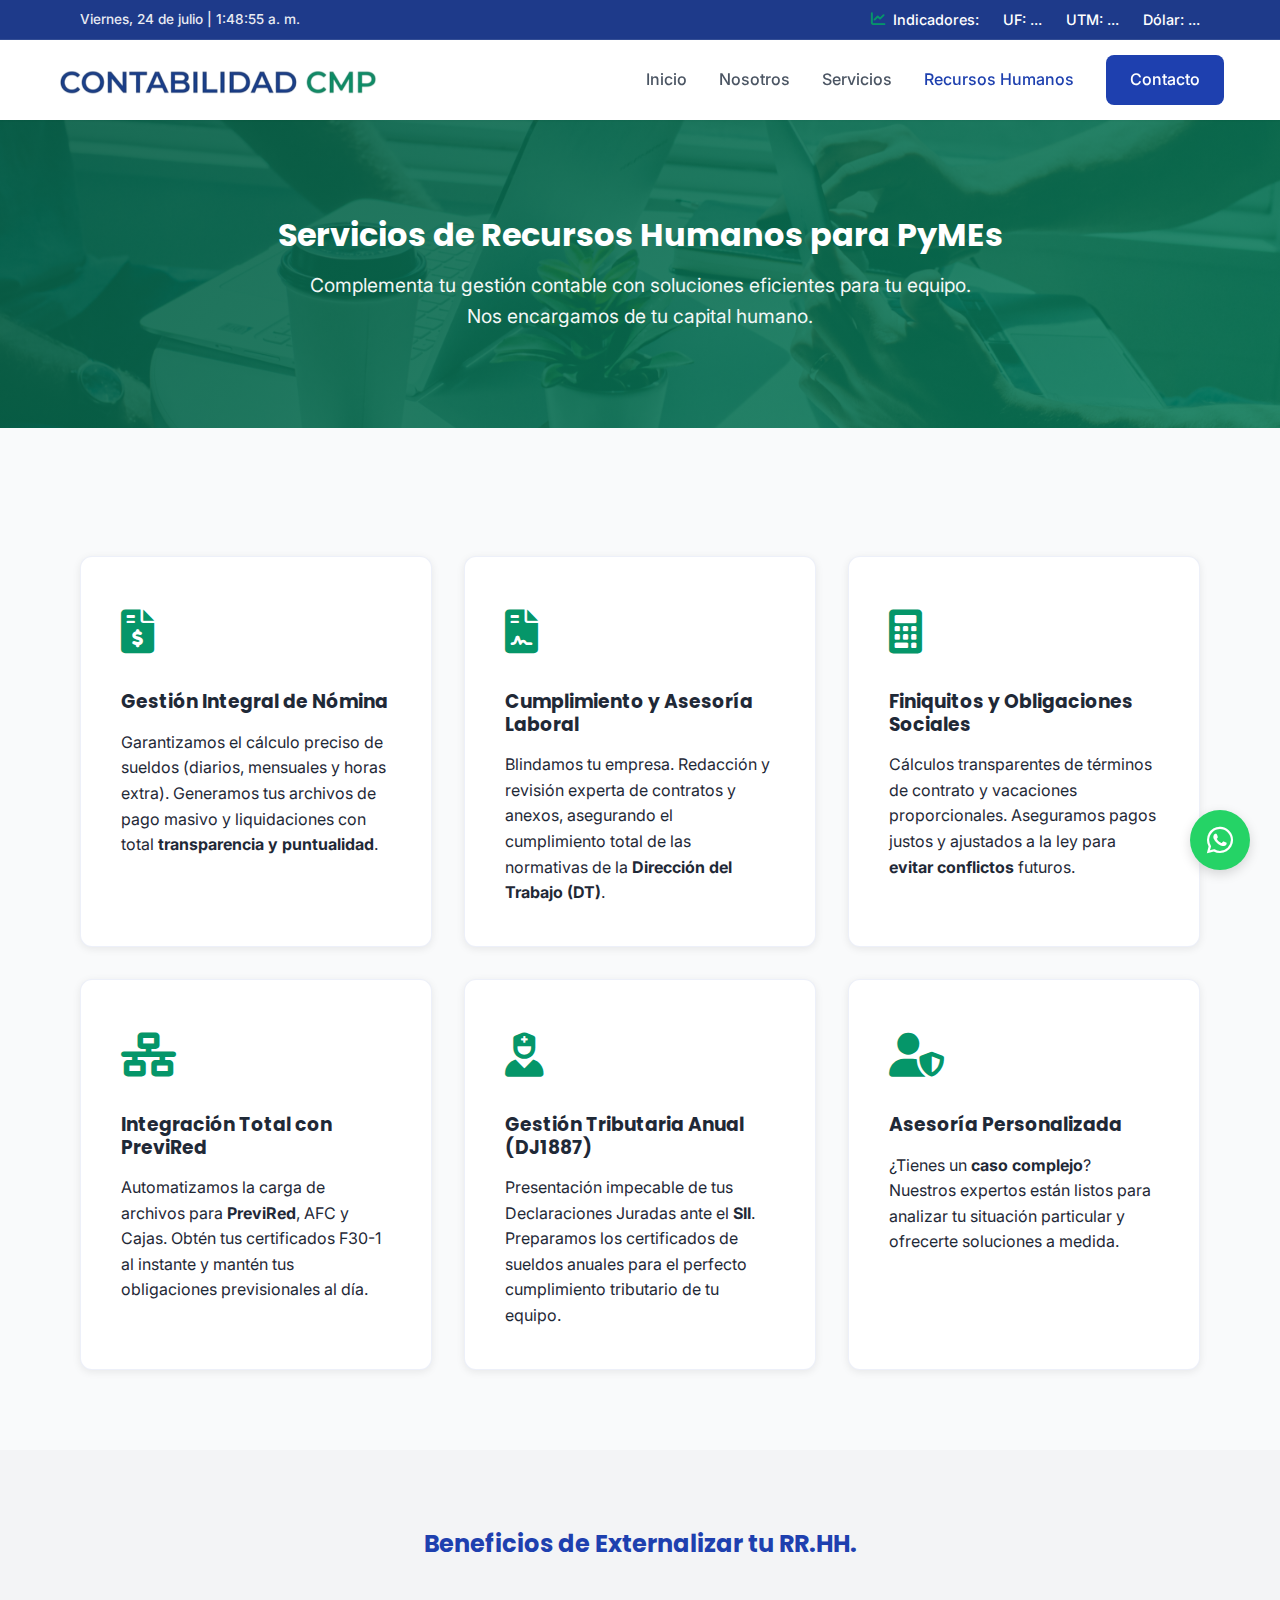
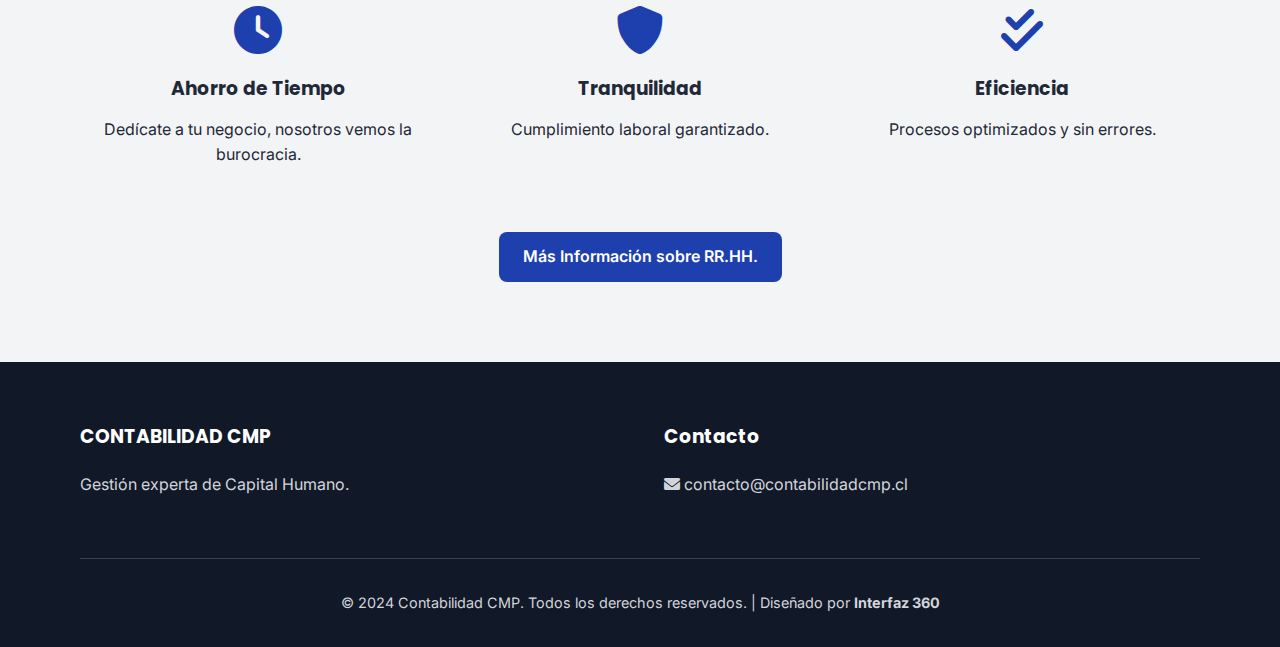
<file: rrhh.html>
<!DOCTYPE html>
<html lang="es">

<head>
    <!-- Google Tag Manager -->
    <script>(function (w, d, s, l, i) {
            w[l] = w[l] || []; w[l].push({
                'gtm.start':
                    new Date().getTime(), event: 'gtm.js'
            }); var f = d.getElementsByTagName(s)[0],
                j = d.createElement(s), dl = l != 'dataLayer' ? '&l=' + l : ''; j.async = true; j.src =
                    'https://www.googletagmanager.com/gtm.js?id=' + i + dl; f.parentNode.insertBefore(j, f);
        })(window, document, 'script', 'dataLayer', 'GTM-5D8WF63C');</script>
    <!-- End Google Tag Manager -->
    <meta charset="UTF-8">
    <meta name="viewport" content="width=device-width, initial-scale=1.0">
    <title>Gestión de RRHH y Remuneraciones | Contabilidad CMP</title>
    <link rel="icon" type="image/png" href="assets/images/logo solo letras.png">
    <meta name="description"
        content="Externaliza tu RRHH con nosotros. Gestión de contratos, liquidaciones de sueldo, leyes sociales y cotizaciones. Evita multas y ahorra tiempo.">
    <meta name="keywords"
        content="externalización rrhh, liquidaciones de sueldo, contratos de trabajo, leyes sociales, gestión personal, previred">

    <!-- Open Graph -->
    <meta property="og:type" content="website">
    <meta property="og:url" content="https://www.contabilidadcmp.cl/rrhh.html">
    <meta property="og:title" content="Gestión de Recursos Humanos | Contabilidad CMP">
    <meta property="og:description"
        content="Nos encargamos de tus contratos, sueldos y leyes sociales. Cumplimiento laboral garantizado.">
    <meta property="og:image"
        content="https://raw.githubusercontent.com/salepayaso/Pagina-WEB-Proyecto-Contabilidad-PYMES/main/assets/images/logo%20solo%20letras.png">

    <link
        href="https://fonts.googleapis.com/css2?family=Inter:wght@300;400;500;600&family=Poppins:wght@500;600;700;800&display=swap"
        rel="stylesheet">
    <link rel="stylesheet" href="https://cdnjs.cloudflare.com/ajax/libs/font-awesome/6.0.0/css/all.min.css">
    <link rel="stylesheet" href="css/main.css">
    <link rel="stylesheet" href="css/responsive.css">
</head>

<body>
    <!-- Google Tag Manager (noscript) -->
    <noscript><iframe src="https://www.googletagmanager.com/ns.html?id=GTM-5D8WF63C" height="0" width="0"
            style="display:none;visibility:hidden"></iframe></noscript>
    <!-- End Google Tag Manager (noscript) -->

    <!-- Financial Indicators Bar -->
    <div id="indicadores-bar" class="indicadores-bar">
        <div class="container indicadores-content">
            <span id="current-date" style="margin-right: auto; font-size: 0.85rem; opacity: 0.9;"></span>
            <span><i class="fas fa-chart-line"></i> Indicadores:</span>
            <span id="ind-uf">UF: ...</span>
            <span id="ind-utm">UTM: ...</span>
            <span id="ind-dolar">Dólar: ...</span>
        </div>
    </div>

    <header class="main-header">
        <div class="container nav-container">
            <a href="index.html" class="logo">
                <img src="assets/images/logo solo letras.png" alt="Contabilidad CMP Logo">
            </a>
            <button class="nav-toggle" id="navToggle">
                <i class="fas fa-bars"></i>
            </button>
            <nav>
                <ul class="nav-links">
                    <li><a href="index.html">Inicio</a></li>
                    <li><a href="nosotros.html">Nosotros</a></li>
                    <li><a href="servicios.html">Servicios</a></li>
                    <li><a href="rrhh.html" class="active">Recursos Humanos</a></li>
                    <li><a href="contacto.html" class="btn btn-primary">Contacto</a></li>
                </ul>
            </nav>
        </div>
    </header>

    <!-- Hero Header with Image -->

    <section class="section"
        style="position: relative; background: linear-gradient(135deg, rgba(6, 95, 70, 0.90) 0%, rgba(4, 120, 87, 0.85) 100%), url('assets/images/Negocio mesa con 2 personas.jpg') center/cover no-repeat; color: white; padding: 6rem 0;">
        <div class="container text-center">
            <h1>Servicios de Recursos Humanos para PyMEs</h1>
            <p style="max-width: 700px; margin: 0 auto; opacity: 0.95; font-size: 1.2rem;">Complementa tu gestión
                contable con soluciones eficientes para tu equipo. Nos encargamos de tu capital humano.</p>
        </div>
    </section>

    <section class="section">
        <div class="container">
            <div class="card-grid">

                <div class="card">
                    <div class="card-icon" style="color: var(--color-accent);"><i
                            class="fas fa-file-invoice-dollar"></i></div>
                    <h3>Gestión Integral de Nómina</h3>
                    <p>Garantizamos el cálculo preciso de sueldos (diarios, mensuales y horas extra). Generamos tus
                        archivos de pago masivo y liquidaciones con total <strong>transparencia y puntualidad</strong>.
                    </p>
                </div>

                <div class="card">
                    <div class="card-icon" style="color: var(--color-accent);"><i class="fas fa-file-contract"></i>
                    </div>
                    <h3>Cumplimiento y Asesoría Laboral</h3>
                    <p>Blindamos tu empresa. Redacción y revisión experta de contratos y anexos, asegurando el
                        cumplimiento total de las normativas de la <strong>Dirección del Trabajo (DT)</strong>.</p>
                </div>

                <div class="card">
                    <div class="card-icon" style="color: var(--color-accent);"><i class="fas fa-calculator"></i></div>
                    <h3>Finiquitos y Obligaciones Sociales</h3>
                    <p>Cálculos transparentes de términos de contrato y vacaciones proporcionales. Aseguramos pagos
                        justos y ajustados a la ley para <strong>evitar conflictos</strong> futuros.</p>
                </div>

                <div class="card">
                    <div class="card-icon" style="color: var(--color-accent);"><i class="fas fa-network-wired"></i>
                    </div>
                    <h3>Integración Total con PreviRed</h3>
                    <p>Automatizamos la carga de archivos para <strong>PreviRed</strong>, AFC y Cajas. Obtén tus
                        certificados F30-1 al instante y mantén tus obligaciones previsionales al día.</p>
                </div>

                <div class="card">
                    <div class="card-icon" style="color: var(--color-accent);"><i class="fas fa-user-nurse"></i></div>
                    <h3>Gestión Tributaria Anual (DJ1887)</h3>
                    <p>Presentación impecable de tus Declaraciones Juradas ante el <strong>SII</strong>. Preparamos los
                        certificados de sueldos anuales para el perfecto cumplimiento tributario de tu equipo.</p>
                </div>

                <div class="card">
                    <div class="card-icon" style="color: var(--color-accent);"><i class="fas fa-user-shield"></i></div>
                    <h3>Asesoría Personalizada</h3>
                    <p>¿Tienes un <strong>caso complejo</strong>? Nuestros expertos están listos para analizar tu
                        situación particular y ofrecerte soluciones a medida.</p>
                </div>



            </div>
        </div>
    </section>

    <!-- Benefits Section -->
    <section class="section" style="background-color: var(--color-bg-light);">
        <div class="container text-center">
            <h2 class="text-primary" style="margin-bottom: 3rem;">Beneficios de Externalizar tu RR.HH.</h2>
            <div style="display: flex; justify-content: center; gap: 2rem; flex-wrap: wrap; margin-top: 3rem;">
                <div style="flex: 1; min-width: 250px; max-width: 350px;">
                    <i class="fas fa-clock"
                        style="font-size: 3rem; color: var(--color-primary); margin-bottom: 1.5rem;"></i>
                    <h3 style="margin-bottom: 1rem;">Ahorro de Tiempo</h3>
                    <p>Dedícate a tu negocio, nosotros vemos la burocracia.</p>
                </div>
                <div style="flex: 1; min-width: 250px; max-width: 350px;">
                    <i class="fas fa-shield-alt"
                        style="font-size: 3rem; color: var(--color-primary); margin-bottom: 1.5rem;"></i>
                    <h3 style="margin-bottom: 1rem;">Tranquilidad</h3>
                    <p>Cumplimiento laboral garantizado.</p>
                </div>
                <div style="flex: 1; min-width: 250px; max-width: 350px;">
                    <i class="fas fa-check-double"
                        style="font-size: 3rem; color: var(--color-primary); margin-bottom: 1.5rem;"></i>
                    <h3 style="margin-bottom: 1rem;">Eficiencia</h3>
                    <p>Procesos optimizados y sin errores.</p>
                </div>
            </div>

            <div style="margin-top: 4rem;">
                <a href="contacto.html" class="btn btn-primary">Más Información sobre RR.HH.</a>
            </div>
        </div>
    </section>

    <footer class="main-footer">
        <div class="container">
            <div class="footer-grid">
                <div class="footer-col">
                    <h3>CONTABILIDAD CMP</h3>
                    <p>Gestión experta de Capital Humano.</p>
                </div>
                <div class="footer-col">
                    <h3>Contacto</h3>
                    <ul class="footer-links">
                        <li><i class="fas fa-envelope"></i> contacto@contabilidadcmp.cl</li>
                    </ul>
                </div>
            </div>
            <div class="footer-bottom">
                <p>&copy; 2024 Contabilidad CMP. Todos los derechos reservados. | Diseñado por <strong>Interfaz
                        360</strong></p>
            </div>
        </div>
    </footer>

    <script src="js/main.js"></script>
    <!-- WhatsApp Chat Widget -->
    <div class="whatsapp-widget">
        <div class="whatsapp-chat-bubble" id="whatsappBubble">
            <div class="chat-header">
                <h4>Contabilidad CMP</h4>
                <button class="close-chat" id="closeChat">×</button>
            </div>
            <div class="chat-body">
                <div class="chat-message">
                    <p><strong>Hola</strong></p>
                    <p>¿En qué podemos ayudarte?</p>
                </div>
            </div>
            <div class="chat-footer">
                <a href="https://wa.me/56976004926?text=Hola,%20contacto%20desde%20su%20p%C3%A1gina%20web.%20Quisiera%20m%C3%A1s%20informaci%C3%B3n."
                    class="btn-open-chat" target="_blank">
                    <i class="fab fa-whatsapp"></i> Abrir chat
                </a>
            </div>
        </div>
        <button class="whatsapp-float" id="whatsappBtn">
            <i class="fab fa-whatsapp"></i>
        </button>
    </div>
</body>

</html>
</file>
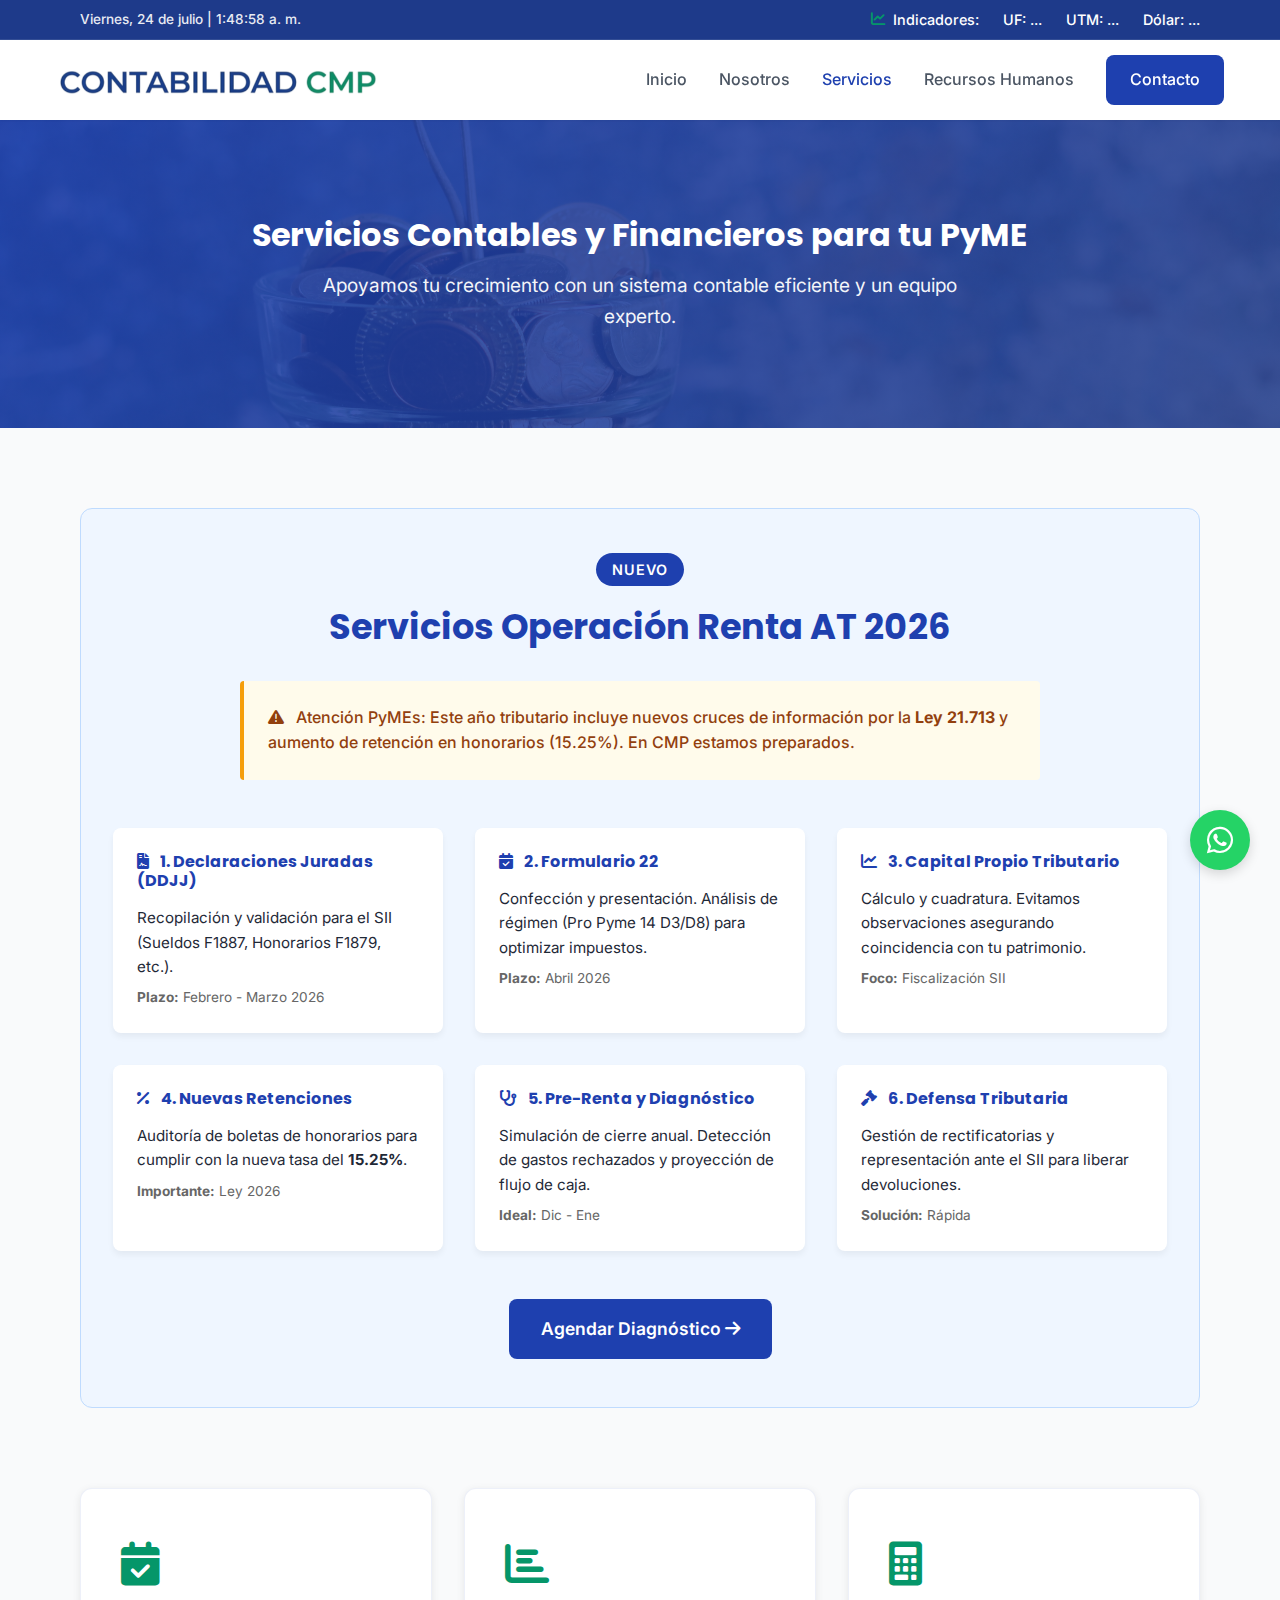
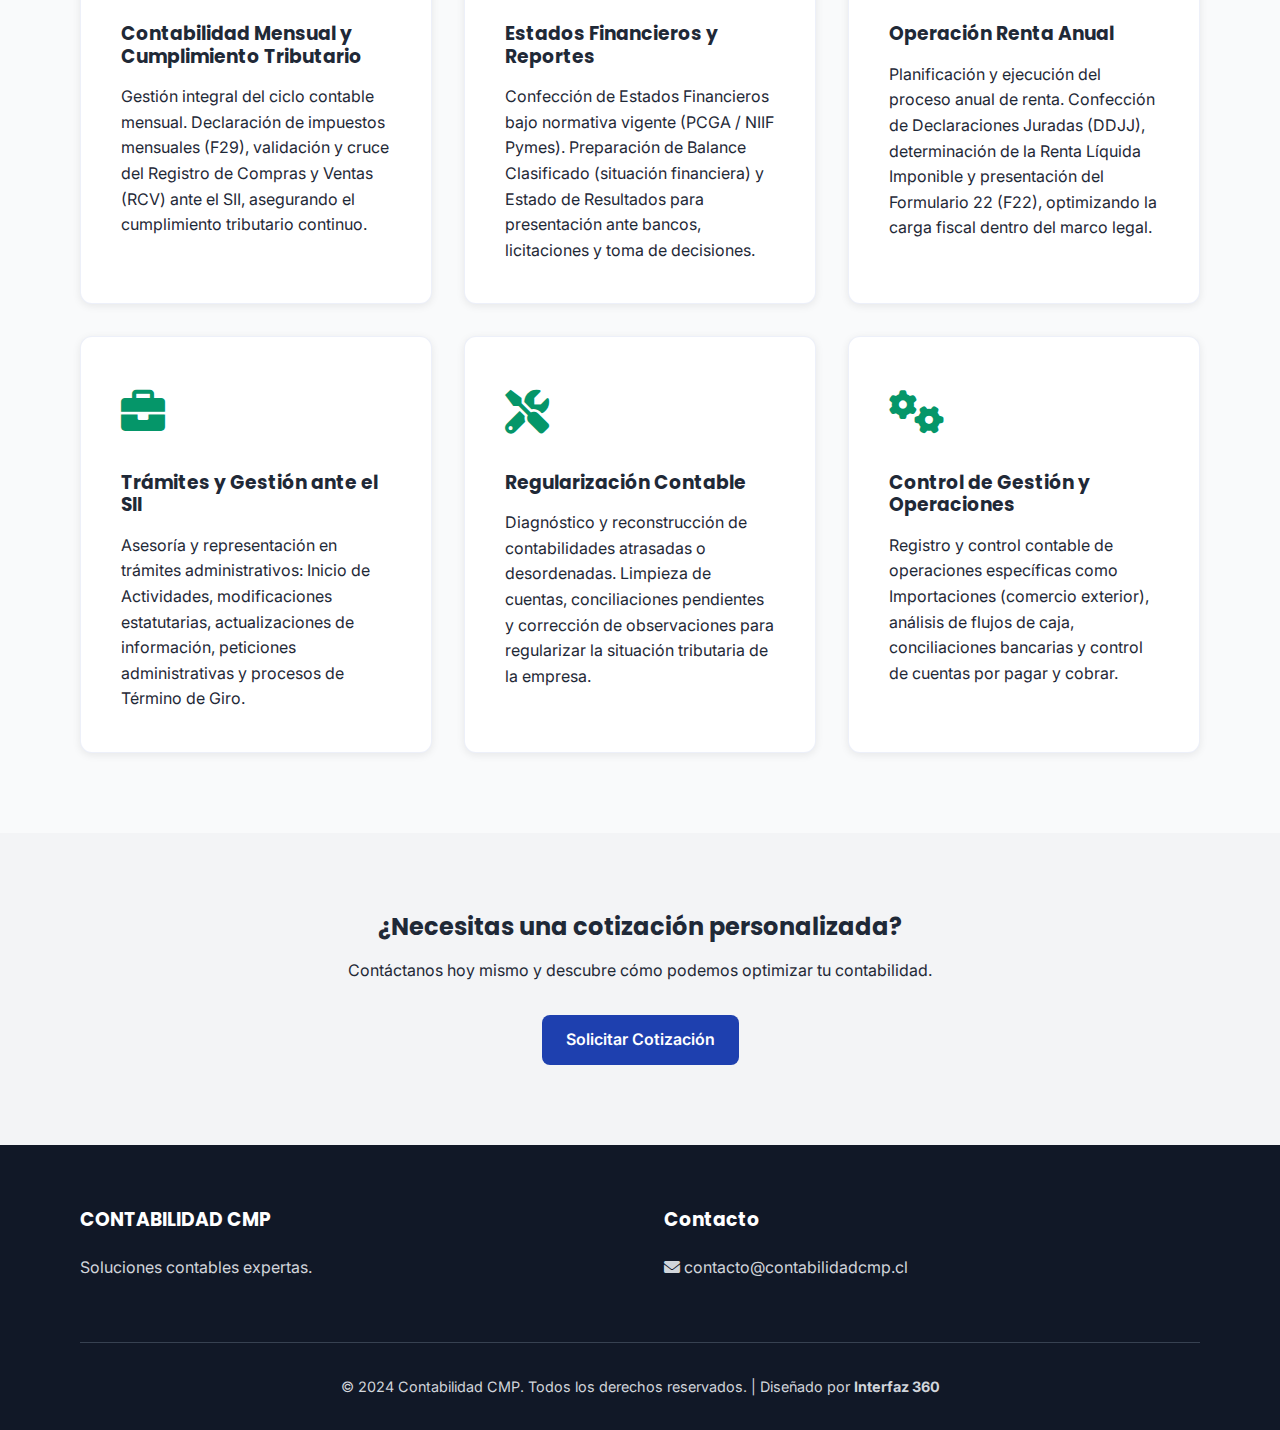
<file: servicios.html>
<!DOCTYPE html>
<html lang="es">

<head>
    <!-- Google Tag Manager -->
    <script>(function (w, d, s, l, i) {
            w[l] = w[l] || []; w[l].push({
                'gtm.start':
                    new Date().getTime(), event: 'gtm.js'
            }); var f = d.getElementsByTagName(s)[0],
                j = d.createElement(s), dl = l != 'dataLayer' ? '&l=' + l : ''; j.async = true; j.src =
                    'https://www.googletagmanager.com/gtm.js?id=' + i + dl; f.parentNode.insertBefore(j, f);
        })(window, document, 'script', 'dataLayer', 'GTM-5D8WF63C');</script>
    <!-- End Google Tag Manager -->
    <meta charset="UTF-8">
    <meta name="viewport" content="width=device-width, initial-scale=1.0">
    <title>Servicios Contables y Tributarios | Contabilidad CMP</title>
    <link rel="icon" type="image/png" href="assets/images/logo solo letras.png">
    <meta name="description"
        content="Ofrecemos gestión contable integral, cumplimiento tributario (F29, Renta) y asesoría financiera con software especializado para tu PyME.">
    <meta name="keywords"
        content="servicios contables, declaración renta, f29, balance general, contabilidad mensual, asesoría tributaria">

    <!-- Open Graph -->
    <meta property="og:type" content="website">
    <meta property="og:url" content="https://www.contabilidadcmp.cl/servicios.html">
    <meta property="og:title" content="Servicios Contables | Contabilidad CMP">
    <meta property="og:description"
        content="Cumplimiento tributario, gestión contable y asesoría financiera para optimizar tu negocio.">
    <meta property="og:image"
        content="https://raw.githubusercontent.com/salepayaso/Pagina-WEB-Proyecto-Contabilidad-PYMES/main/assets/images/logo%20solo%20letras.png">

    <link
        href="https://fonts.googleapis.com/css2?family=Inter:wght@300;400;500;600&family=Poppins:wght@500;600;700;800&display=swap"
        rel="stylesheet">
    <link rel="stylesheet" href="https://cdnjs.cloudflare.com/ajax/libs/font-awesome/6.0.0/css/all.min.css">
    <link rel="stylesheet" href="css/main.css">
    <link rel="stylesheet" href="css/responsive.css">
</head>

<body>
    <!-- Google Tag Manager (noscript) -->
    <noscript><iframe src="https://www.googletagmanager.com/ns.html?id=GTM-5D8WF63C" height="0" width="0"
            style="display:none;visibility:hidden"></iframe></noscript>
    <!-- End Google Tag Manager (noscript) -->

    <!-- Financial Indicators Bar -->
    <div id="indicadores-bar" class="indicadores-bar">
        <div class="container indicadores-content">
            <span id="current-date" style="margin-right: auto; font-size: 0.85rem; opacity: 0.9;"></span>
            <span><i class="fas fa-chart-line"></i> Indicadores:</span>
            <span id="ind-uf">UF: ...</span>
            <span id="ind-utm">UTM: ...</span>
            <span id="ind-dolar">Dólar: ...</span>
        </div>
    </div>

    <header class="main-header">
        <div class="container nav-container">
            <a href="index.html" class="logo">
                <img src="assets/images/logo solo letras.png" alt="Contabilidad CMP Logo">
            </a>
            <button class="nav-toggle" id="navToggle">
                <i class="fas fa-bars"></i>
            </button>
            <nav>
                <ul class="nav-links">
                    <li><a href="index.html">Inicio</a></li>
                    <li><a href="nosotros.html">Nosotros</a></li>
                    <li><a href="servicios.html" class="active">Servicios</a></li>
                    <li><a href="rrhh.html">Recursos Humanos</a></li>
                    <li><a href="contacto.html" class="btn btn-primary">Contacto</a></li>
                </ul>
            </nav>
        </div>
    </header>

    <section class="section"
        style="position: relative; background: linear-gradient(135deg, rgba(30, 64, 175, 0.90) 0%, rgba(30, 58, 138, 0.85) 100%), url('assets/images/Finanzas moneda con planta.jpg') center/cover no-repeat; color: white; padding: 6rem 0;">
        <div class="container text-center">
            <h1>Servicios Contables y Financieros para tu PyME</h1>
            <p style="max-width: 700px; margin: 0 auto; opacity: 0.95; font-size: 1.2rem;">Apoyamos tu crecimiento con
                un sistema contable
                eficiente y un equipo experto.</p>
        </div>
    </section>

    <section class="section">
        <div class="container">

            <!-- Operación Renta Special Section -->
            <div id="renta-2026" style="margin-bottom: 5rem;">
                <div
                    style="background-color: #eff6ff; border: 1px solid #bfdbfe; border-radius: 12px; padding: 3rem 2rem; position: relative; overflow: hidden;">

                    <div class="text-center" style="margin-bottom: 3rem;">
                        <span
                            style="background-color: var(--color-primary); color: white; padding: 0.5rem 1rem; border-radius: 50px; font-weight: 600; font-size: 0.9rem; text-transform: uppercase; letter-spacing: 1px;">Nuevo</span>
                        <h2 class="text-primary" style="margin-top: 1.5rem; font-size: 2.2rem;">Servicios Operación
                            Renta AT 2026</h2>

                        <!-- Novedades Alert -->
                        <div
                            style="background-color: #fffbeb; border-left: 4px solid #f59e0b; padding: 1.5rem; margin: 2rem auto; max-width: 800px; text-align: left; border-radius: 4px;">
                            <p style="color: #92400e; font-weight: 500; margin: 0;">
                                <i class="fas fa-exclamation-triangle" style="margin-right: 0.5rem;"></i>
                                Atención PyMEs: Este año tributario incluye nuevos cruces de información por la
                                <strong>Ley 21.713</strong> y aumento de retención en honorarios (15.25%). En CMP
                                estamos preparados.
                            </p>
                        </div>
                    </div>

                    <div style="display: grid; grid-template-columns: repeat(auto-fit, minmax(300px, 1fr)); gap: 2rem;">

                        <!-- Item 1 -->
                        <div
                            style="background: white; padding: 1.5rem; border-radius: 8px; box-shadow: 0 4px 6px rgba(0,0,0,0.05);">
                            <h4 style="color: var(--color-primary);"><i class="fas fa-file-contract"
                                    style="margin-right: 0.5rem;"></i> 1. Declaraciones Juradas (DDJJ)</h4>
                            <p style="font-size: 0.95rem; margin-bottom: 0.5rem;">Recopilación y validación para el SII
                                (Sueldos F1887, Honorarios F1879, etc.).</p>
                            <p style="font-size: 0.85rem; color: #666;"><strong>Plazo:</strong> Febrero - Marzo 2026</p>
                        </div>

                        <!-- Item 2 -->
                        <div
                            style="background: white; padding: 1.5rem; border-radius: 8px; box-shadow: 0 4px 6px rgba(0,0,0,0.05);">
                            <h4 style="color: var(--color-primary);"><i class="fas fa-calendar-check"
                                    style="margin-right: 0.5rem;"></i> 2. Formulario 22</h4>
                            <p style="font-size: 0.95rem; margin-bottom: 0.5rem;">Confección y presentación. Análisis de
                                régimen (Pro Pyme 14 D3/D8) para optimizar impuestos.</p>
                            <p style="font-size: 0.85rem; color: #666;"><strong>Plazo:</strong> Abril 2026</p>
                        </div>

                        <!-- Item 3 -->
                        <div
                            style="background: white; padding: 1.5rem; border-radius: 8px; box-shadow: 0 4px 6px rgba(0,0,0,0.05);">
                            <h4 style="color: var(--color-primary);"><i class="fas fa-chart-line"
                                    style="margin-right: 0.5rem;"></i> 3. Capital Propio Tributario</h4>
                            <p style="font-size: 0.95rem; margin-bottom: 0.5rem;">Cálculo y cuadratura. Evitamos
                                observaciones asegurando coincidencia con tu patrimonio.</p>
                            <p style="font-size: 0.85rem; color: #666;"><strong>Foco:</strong> Fiscalización SII</p>
                        </div>

                        <!-- Item 4 -->
                        <div
                            style="background: white; padding: 1.5rem; border-radius: 8px; box-shadow: 0 4px 6px rgba(0,0,0,0.05);">
                            <h4 style="color: var(--color-primary);"><i class="fas fa-percentage"
                                    style="margin-right: 0.5rem;"></i> 4. Nuevas Retenciones</h4>
                            <p style="font-size: 0.95rem; margin-bottom: 0.5rem;">Auditoría de boletas de honorarios
                                para cumplir con la nueva tasa del <strong>15.25%</strong>.</p>
                            <p style="font-size: 0.85rem; color: #666;"><strong>Importante:</strong> Ley 2026</p>
                        </div>

                        <!-- Item 5 -->
                        <div
                            style="background: white; padding: 1.5rem; border-radius: 8px; box-shadow: 0 4px 6px rgba(0,0,0,0.05);">
                            <h4 style="color: var(--color-primary);"><i class="fas fa-stethoscope"
                                    style="margin-right: 0.5rem;"></i> 5. Pre-Renta y Diagnóstico</h4>
                            <p style="font-size: 0.95rem; margin-bottom: 0.5rem;">Simulación de cierre anual. Detección
                                de gastos rechazados y proyección de flujo de caja.</p>
                            <p style="font-size: 0.85rem; color: #666;"><strong>Ideal:</strong> Dic - Ene</p>
                        </div>

                        <!-- Item 6 -->
                        <div
                            style="background: white; padding: 1.5rem; border-radius: 8px; box-shadow: 0 4px 6px rgba(0,0,0,0.05);">
                            <h4 style="color: var(--color-primary);"><i class="fas fa-gavel"
                                    style="margin-right: 0.5rem;"></i> 6. Defensa Tributaria</h4>
                            <p style="font-size: 0.95rem; margin-bottom: 0.5rem;">Gestión de rectificatorias y
                                representación ante el SII para liberar devoluciones.</p>
                            <p style="font-size: 0.85rem; color: #666;"><strong>Solución:</strong> Rápida</p>
                        </div>

                    </div>

                    <div class="text-center" style="margin-top: 3rem;">
                        <a href="contacto.html" class="btn btn-primary"
                            style="font-size: 1.1rem; padding: 1rem 2rem;">Agendar Diagnóstico <i
                                class="fas fa-arrow-right"></i></a>
                    </div>
                </div>
            </div>

            <div class="card-grid">

                <div class="card">
                    <div class="card-icon"><i class="fas fa-calendar-check"></i></div>
                    <h3>Contabilidad Mensual y Cumplimiento Tributario</h3>
                    <p>Gestión integral del ciclo contable mensual. Declaración de impuestos mensuales (F29), validación
                        y cruce del Registro de Compras y Ventas (RCV) ante el SII, asegurando el cumplimiento
                        tributario continuo.</p>
                </div>

                <div class="card">
                    <div class="card-icon"><i class="fas fa-chart-bar"></i></div>
                    <h3>Estados Financieros y Reportes</h3>
                    <p>Confección de Estados Financieros bajo normativa vigente (PCGA / NIIF Pymes). Preparación de
                        Balance Clasificado (situación financiera) y Estado de Resultados para presentación ante bancos,
                        licitaciones y toma de decisiones.</p>
                </div>

                <div class="card">
                    <div class="card-icon"><i class="fas fa-calculator"></i></div>
                    <h3>Operación Renta Anual</h3>
                    <p>Planificación y ejecución del proceso anual de renta. Confección de Declaraciones Juradas (DDJJ),
                        determinación de la Renta Líquida Imponible y presentación del Formulario 22 (F22), optimizando
                        la carga fiscal dentro del marco legal.</p>
                </div>

                <div class="card">
                    <div class="card-icon"><i class="fas fa-briefcase"></i></div>
                    <h3>Trámites y Gestión ante el SII</h3>
                    <p>Asesoría y representación en trámites administrativos: Inicio de Actividades, modificaciones
                        estatutarias, actualizaciones de información, peticiones administrativas y procesos de Término
                        de Giro.</p>
                </div>

                <div class="card">
                    <div class="card-icon"><i class="fas fa-tools"></i></div>
                    <h3>Regularización Contable</h3>
                    <p>Diagnóstico y reconstrucción de contabilidades atrasadas o desordenadas. Limpieza de cuentas,
                        conciliaciones pendientes y corrección de observaciones para regularizar la situación tributaria
                        de la empresa.</p>
                </div>

                <div class="card">
                    <div class="card-icon"><i class="fas fa-cogs"></i></div>
                    <h3>Control de Gestión y Operaciones</h3>
                    <p>Registro y control contable de operaciones específicas como Importaciones (comercio exterior),
                        análisis de flujos de caja, conciliaciones bancarias y control de cuentas por pagar y cobrar.
                    </p>
                </div>

            </div>
        </div>
    </section>

    <!-- Services CTA -->
    <section class="section" style="background-color: var(--color-bg-light); text-align: center;">
        <div class="container">
            <h2>¿Necesitas una cotización personalizada?</h2>
            <p style="margin-bottom: 2rem;">Contáctanos hoy mismo y descubre cómo podemos optimizar tu contabilidad.</p>
            <a href="contacto.html" class="btn btn-primary">Solicitar Cotización</a>
        </div>
    </section>

    <footer class="main-footer">
        <div class="container">
            <div class="footer-grid">
                <div class="footer-col">
                    <h3>CONTABILIDAD CMP</h3>
                    <p>Soluciones contables expertas.</p>
                </div>
                <!-- Reduced footer links for brevity in this file text -->
                <div class="footer-col">
                    <h3>Contacto</h3>
                    <ul class="footer-links">
                        <li><i class="fas fa-envelope"></i> contacto@contabilidadcmp.cl</li>
                    </ul>
                </div>
            </div>
            <div class="footer-bottom">
                <p>&copy; 2024 Contabilidad CMP. Todos los derechos reservados. | Diseñado por <strong>Interfaz
                        360</strong></p>
            </div>
        </div>
    </footer>

    <script src="js/main.js"></script>
    <!-- WhatsApp Chat Widget -->
    <div class="whatsapp-widget">
        <div class="whatsapp-chat-bubble" id="whatsappBubble">
            <div class="chat-header">
                <h4>Contabilidad CMP</h4>
                <button class="close-chat" id="closeChat">×</button>
            </div>
            <div class="chat-body">
                <div class="chat-message">
                    <p><strong>Hola</strong></p>
                    <p>¿En qué podemos ayudarte?</p>
                </div>
            </div>
            <div class="chat-footer">
                <a href="https://wa.me/56976004926?text=Hola,%20contacto%20desde%20su%20p%C3%A1gina%20web.%20Quisiera%20m%C3%A1s%20informaci%C3%B3n."
                    class="btn-open-chat" target="_blank">
                    <i class="fab fa-whatsapp"></i> Abrir chat
                </a>
            </div>
        </div>
        <button class="whatsapp-float" id="whatsappBtn">
            <i class="fab fa-whatsapp"></i>
        </button>
    </div>
</body>

</html>
</file>
<file: css/responsive.css>
/* Responsive Design - Contabilidad CMP */

/* Mobile Navigation Toggle (Hamburger) */
.nav-toggle {
    display: none;
    background: none;
    border: none;
    cursor: pointer;
    font-size: 1.5rem;
    color: var(--color-primary);
    padding: 0.5rem;
}

/* Tablet & Mobile Styles */
@media (max-width: 768px) {

    /* Navigation */
    .nav-toggle {
        display: block;
        z-index: 2000;
        /* Ensure it's above the full screen menu */
        font-size: 1.8rem;
    }

    .nav-links {
        position: fixed;
        top: 0;
        left: 0;
        width: 100%;
        height: 100vh;
        background-color: rgba(255, 255, 255, 0.98);
        flex-direction: column;
        justify-content: center;
        align-items: center;
        padding: 0;
        gap: 2rem;
        transform: translateY(-100%);
        transition: transform 0.3s ease-in-out;
        z-index: 1500;
        /* Above header (1000) but below toggle (2000) */
    }

    .nav-links.active {
        transform: translateY(0);
        box-shadow: none;
    }

    .nav-links li {
        width: 100%;
        text-align: center;
        opacity: 0;
        transform: translateY(20px);
        transition: all 0.3s ease 0.1s;
    }

    .nav-links.active li {
        opacity: 1;
        transform: translateY(0);
    }

    .nav-links a {
        display: inline-block;
        padding: 1rem;
        font-size: 1.5rem;
        /* Larger text for mobile */
        font-weight: 600;
        color: var(--color-text-main);
    }

    .nav-links a:hover,
    .nav-links a.active {
        color: var(--color-primary);
    }

    .btn {
        width: auto;
        /* Let button size itself or max-width */
        min-width: 200px;
        font-size: 1.2rem;
    }

    /* Hero Section */
    .hero {
        padding: 4rem 1rem;
        min-height: auto;
    }

    .hero h1 {
        font-size: 2rem;
    }

    .hero p {
        font-size: 1.1rem;
    }

    /* General Sections */
    .section {
        padding: 3rem 0;
    }

    h2 {
        font-size: 1.75rem;
        /* Smaller section titles */
    }

    /* Banner Operacion Renta */
    /* Overriding inline styles might be tricky without !important or specific selectors, 
       but we can target by ID if we add one, or generic containers. 
       Assuming the banner is a section or div in index.html */

    .cta-banner-content h2 {
        font-size: 1.8rem !important;
    }

    /* Card Grids */
    .card-grid {
        gap: 1.5rem;
        margin-top: 2rem;
    }

    /* Nosotros Page Specifics */
    /* Fix for flex layouts in history section */
    .nosotros-flex-section {
        flex-direction: column !important;
    }

    .nosotros-flex-section>div {
        width: 100% !important;
        min-width: 0 !important;
    }

    /* Footer */
    .footer-grid {
        grid-template-columns: 1fr;
        /* Stack footer columns */
        text-align: center;
        gap: 2rem;
    }

    .footer-links {
        justify-content: center;
    }

    /* WhatsApp */
    .whatsapp-widget {
        bottom: 20px;
        right: 20px;
    }

    .whatsapp-chat-bubble {
        width: 300px;
        /* Slightly smaller */
        right: -20px;
        /* Adjust alignment relative to button */
        bottom: 70px;
    }
}
</file>
<file: css/main.css>
/* Main CSS - Contabilidad CMP */
@import 'variables.css';

/* Reset Básico */
* {
    margin: 0;
    padding: 0;
    box-sizing: border-box;
}

html {
    scroll-behavior: smooth;
}

body {
    font-family: var(--font-main);
    background-color: var(--color-bg-body);
    color: var(--color-text-main);
    line-height: 1.6;
    overflow-x: hidden;
}

h1,
h2,
h3,
h4,
h5,
h6 {
    font-family: var(--font-heading);
    font-weight: 700;
    line-height: 1.2;
    margin-bottom: 1rem;
}

a {
    text-decoration: none;
    color: inherit;
    transition: color var(--transition-fast);
}

ul {
    list-style: none;
}

img {
    max-width: 100%;
    height: auto;
    display: block;
}

/* Utilidades */
.container {
    width: 90%;
    max-width: var(--container-width);
    margin: 0 auto;
    padding: 0 1rem;
}

.section {
    padding: 5rem 0;
}

.text-center {
    text-align: center;
}

.text-primary {
    color: var(--color-primary);
}

.text-accent {
    color: var(--color-accent);
}

/* Botones */
.btn {
    display: inline-block;
    padding: 0.75rem 1.5rem;
    border-radius: var(--border-radius);
    font-weight: 600;
    cursor: pointer;
    transition: all var(--transition-normal);
    border: none;
}

.btn-primary {
    background-color: var(--color-primary);
    color: #ffffff !important;
    /* Force white text for contrast */
}

.btn-primary:hover {
    background-color: var(--color-primary-dark);
    transform: translateY(-2px);
    box-shadow: var(--shadow-md);
}

.btn-outline {
    border: 2px solid var(--color-primary);
    color: var(--color-primary);
    background: transparent;
}

.btn-outline:hover {
    background-color: var(--color-primary);
    color: #ffffff !important;
}

/* =========================================
   Financial Indicators
   ========================================= */
.indicadores-bar {
    background-color: var(--color-primary-dark);
    color: white;
    padding: 0.5rem 0;
    font-size: 0.9rem;
    border-bottom: 1px solid rgba(255, 255, 255, 0.1);
}

.indicadores-content {
    display: flex;
    justify-content: flex-end;
    gap: 1.5rem;
    align-items: center;
}

.indicadores-content span {
    display: flex;
    align-items: center;
    gap: 0.5rem;
    font-weight: 500;
}

.indicadores-content span i {
    color: var(--color-accent);
}

@media (max-width: 768px) {
    .indicadores-content {
        justify-content: center;
        flex-wrap: wrap;
        gap: 1rem;
        font-size: 0.8rem;
    }
}

/* =========================================
   Header & Navigation
   ========================================= */
.main-header {
    background-color: var(--color-bg-white);
    height: var(--header-height);
    box-shadow: var(--shadow-sm);
    position: sticky;
    top: 0;
    z-index: 1000;
    display: flex;
    align-items: center;
}

.nav-container {
    display: flex;
    justify-content: space-between;
    align-items: center;
    width: 100%;
}

.logo {
    display: flex;
    align-items: center;
    /* Removed text styles as we now use an image */
}

.logo img {
    height: 60px;
    /* Increased from 50px inline style */
    width: auto;
    object-fit: contain;
}

.nav-links {
    display: flex;
    gap: 2rem;
    align-items: center;
}

.nav-links a {
    font-weight: 500;
    color: var(--color-text-light);
}

.nav-links a:hover,
.nav-links a.active {
    color: var(--color-primary);
}

/* Hero Section */
.hero {
    position: relative;
    background: linear-gradient(135deg, rgba(15, 23, 42, 0.85) 0%, rgba(30, 58, 138, 0.80) 100%),
        url('../assets/images/Negocio mesa con 2 personas.jpg') center/cover no-repeat;
    color: white;
    padding: 8rem 0;
    text-align: center;
    min-height: 500px;
    display: flex;
    align-items: center;
}

.hero h1 {
    font-size: 2.75rem;
    margin-bottom: 1.5rem;
    line-height: 1.2;
    text-shadow: 2px 2px 4px rgba(0, 0, 0, 0.3);
    animation: fadeInUp 0.8s ease-out;
}

.hero p {
    font-size: 1.35rem;
    max-width: 800px;
    margin: 0 auto 2.5rem;
    opacity: 0.95;
    text-shadow: 1px 1px 2px rgba(0, 0, 0, 0.2);
    animation: fadeInUp 1s ease-out;
}

.hero-btns {
    display: flex;
    gap: 1.25rem;
    justify-content: center;
    flex-wrap: wrap;
    animation: fadeInUp 1.2s ease-out;
}

@keyframes fadeInUp {
    from {
        opacity: 0;
        transform: translateY(15px);
    }

    to {
        opacity: 1;
        transform: translateY(0);
    }
}

/* Cards Generales (Servicios/Features) */
.card-grid {
    display: grid;
    grid-template-columns: repeat(auto-fit, minmax(300px, 1fr));
    gap: 2rem;
    margin-top: 3rem;
}

.card {
    background: var(--color-bg-white);
    padding: 2.5rem;
    border-radius: 12px;
    box-shadow: 0 2px 8px rgba(0, 0, 0, 0.08);
    transition: all var(--transition-normal);
    border: 1px solid rgba(30, 64, 175, 0.08);
}

.card:hover {
    transform: translateY(-8px);
    box-shadow: 0 12px 24px rgba(30, 64, 175, 0.15);
    border-color: rgba(30, 64, 175, 0.2);
}

.card-icon {
    font-size: 2.75rem;
    color: var(--color-accent);
    margin-bottom: 1.5rem;
    transition: transform var(--transition-normal);
}

.card:hover .card-icon {
    transform: scale(1.1);
}

.service-list {
    margin-top: 1rem;
    padding-left: 1.2rem;
    list-style-type: disc;
    color: var(--color-text-main);
    text-align: left;
}

.service-list li {
    margin-bottom: 0.5rem;
    font-size: 0.95rem;
}

/* Footer */
.main-footer {
    background-color: #111827;
    color: #d1d5db;
    padding: 4rem 0 2rem;
}

.footer-grid {
    display: grid;
    grid-template-columns: repeat(auto-fit, minmax(250px, 1fr));
    gap: 3rem;
    margin-bottom: 3rem;
}

.footer-col h3 {
    color: white;
    margin-bottom: 1.5rem;
}

.footer-links li {
    margin-bottom: 0.8rem;
}

.footer-bottom {
    border-top: 1px solid #374151;
    padding-top: 2rem;
    text-align: center;
    font-size: 0.9rem;
}

/* WhatsApp Chat Widget */
.whatsapp-widget {
    position: fixed;
    bottom: 30px;
    right: 30px;
    z-index: 1000;
}

.whatsapp-float {
    width: 60px;
    height: 60px;
    background-color: #25d366;
    color: #FFF;
    border-radius: 50%;
    border: none;
    font-size: 30px;
    box-shadow: 0 4px 12px rgba(0, 0, 0, 0.15);
    cursor: pointer;
    display: flex;
    align-items: center;
    justify-content: center;
    transition: all 0.3s ease;
}

.whatsapp-float:hover {
    background-color: #128c7e;
    transform: scale(1.1);
    box-shadow: 0 6px 16px rgba(0, 0, 0, 0.2);
}

.whatsapp-chat-bubble {
    position: absolute;
    bottom: 80px;
    right: 0;
    width: 320px;
    background: white;
    border-radius: 16px;
    box-shadow: 0 8px 24px rgba(0, 0, 0, 0.15);
    overflow: hidden;
    opacity: 0;
    transform: scale(0.8) translateY(20px);
    transition: all 0.3s ease;
    pointer-events: none;
}

.whatsapp-chat-bubble.active {
    opacity: 1;
    transform: scale(1) translateY(0);
    pointer-events: all;
}

.chat-header {
    background: linear-gradient(135deg, #059669, #047857);
    color: white;
    padding: 1rem 1.25rem;
    display: flex;
    justify-content: space-between;
    align-items: center;
}

.chat-header h4 {
    margin: 0;
    font-size: 1.1rem;
    font-weight: 600;
}

.close-chat {
    background: none;
    border: none;
    color: white;
    font-size: 24px;
    cursor: pointer;
    padding: 0;
    line-height: 1;
    transition: transform 0.2s;
}

.close-chat:hover {
    transform: rotate(90deg);
}

.chat-body {
    padding: 1.5rem;
    background: #f3f4f6;
}

.chat-message {
    background: white;
    padding: 1rem;
    border-radius: 12px;
    box-shadow: 0 2px 4px rgba(0, 0, 0, 0.05);
}

.chat-message p {
    margin: 0.5rem 0;
    color: #374151;
    line-height: 1.5;
}

.chat-message p:first-child {
    margin-top: 0;
}

.chat-footer {
    padding: 1rem 1.25rem;
    background: white;
}

.btn-open-chat {
    display: flex;
    align-items: center;
    justify-content: center;
    gap: 0.5rem;
    width: 100%;
    padding: 0.875rem;
    background: #25d366;
    color: white;
    border-radius: 8px;
    text-decoration: none;
    font-weight: 600;
    transition: all 0.3s ease;
    box-shadow: 0 2px 8px rgba(37, 211, 102, 0.3);
}

.btn-open-chat:hover {
    background: #128c7e;
    transform: translateY(-2px);
    box-shadow: 0 4px 12px rgba(37, 211, 102, 0.4);
}

.whatsapp-float-icon {
    margin-top: 16px;
}

/* =========================================
   Contact Page Enhancements
   ========================================= */

.contact-info-card {
    flex: 1;
    min-width: 300px;
    max-width: 500px;
    background-color: var(--color-bg-light);
    padding: 2.5rem;
    border-radius: 16px;
    border: 1px solid rgba(0, 0, 0, 0.05);
    box-shadow: 0 4px 6px -1px rgba(0, 0, 0, 0.02), 0 2px 4px -1px rgba(0, 0, 0, 0.02);
    height: fit-content;
}

.contact-item {
    margin-bottom: 2rem;
    display: flex;
    gap: 1.25rem;
    align-items: flex-start;
}

.contact-item i {
    color: var(--color-primary);
    font-size: 1.5rem;
    background: white;
    padding: 0.75rem;
    border-radius: 12px;
    box-shadow: 0 2px 4px rgba(0, 0, 0, 0.05);
}

.contact-item strong {
    display: block;
    margin-bottom: 0.25rem;
    color: var(--color-text-main);
    font-size: 1.1rem;
}

.contact-item p {
    color: var(--color-text-light);
    line-height: 1.5;
}

.contact-item small {
    display: block;
    margin-top: 0.25rem;
    color: var(--color-text-light);
    opacity: 0.8;
}

.contact-form-card {
    flex: 1;
    min-width: 300px;
    max-width: 500px;
    background: white;
    padding: 2.5rem;
    border-radius: 16px;
    box-shadow: 0 20px 25px -5px rgba(0, 0, 0, 0.1), 0 10px 10px -5px rgba(0, 0, 0, 0.04);
    border: 1px solid rgba(0, 0, 0, 0.05);
}

.contact-form-card form {
    display: grid;
    gap: 1.5rem;
}

.form-grid {
    display: grid;
    grid-template-columns: 1fr 1fr;
    gap: 1.5rem;
}

@media (max-width: 600px) {
    .form-grid {
        grid-template-columns: 1fr;
    }
}

.contact-form-card label {
    display: block;
    margin-bottom: 0.5rem;
    font-weight: 500;
    color: #374151;
    font-size: 0.95rem;
}

.contact-form-card input,
.contact-form-card select,
.contact-form-card textarea {
    width: 100%;
    padding: 0.875rem 1rem;
    border: 1px solid #e5e7eb;
    border-radius: 8px;
    font-family: inherit;
    font-size: 0.95rem;
    transition: all 0.2s ease;
    background-color: #f9fafb;
}

.contact-form-card input:focus,
.contact-form-card select:focus,
.contact-form-card textarea:focus {
    outline: none;
    border-color: var(--color-primary);
    background-color: white;
    box-shadow: 0 0 0 3px rgba(37, 99, 235, 0.1);
}

/* Success Feedback */
.form-feedback {
    text-align: center;
    padding: 2rem 0;
    animation: fadeIn 0.5s ease;
}

.form-feedback i {
    font-size: 4rem;
    color: #10b981;
    margin-bottom: 1rem;
    display: block;
}

.form-feedback h3 {
    font-size: 1.5rem;
    color: #111827;
    margin-bottom: 0.5rem;
}

.form-feedback p {
    color: #6b7280;
    margin-bottom: 2rem;
}
</file>
